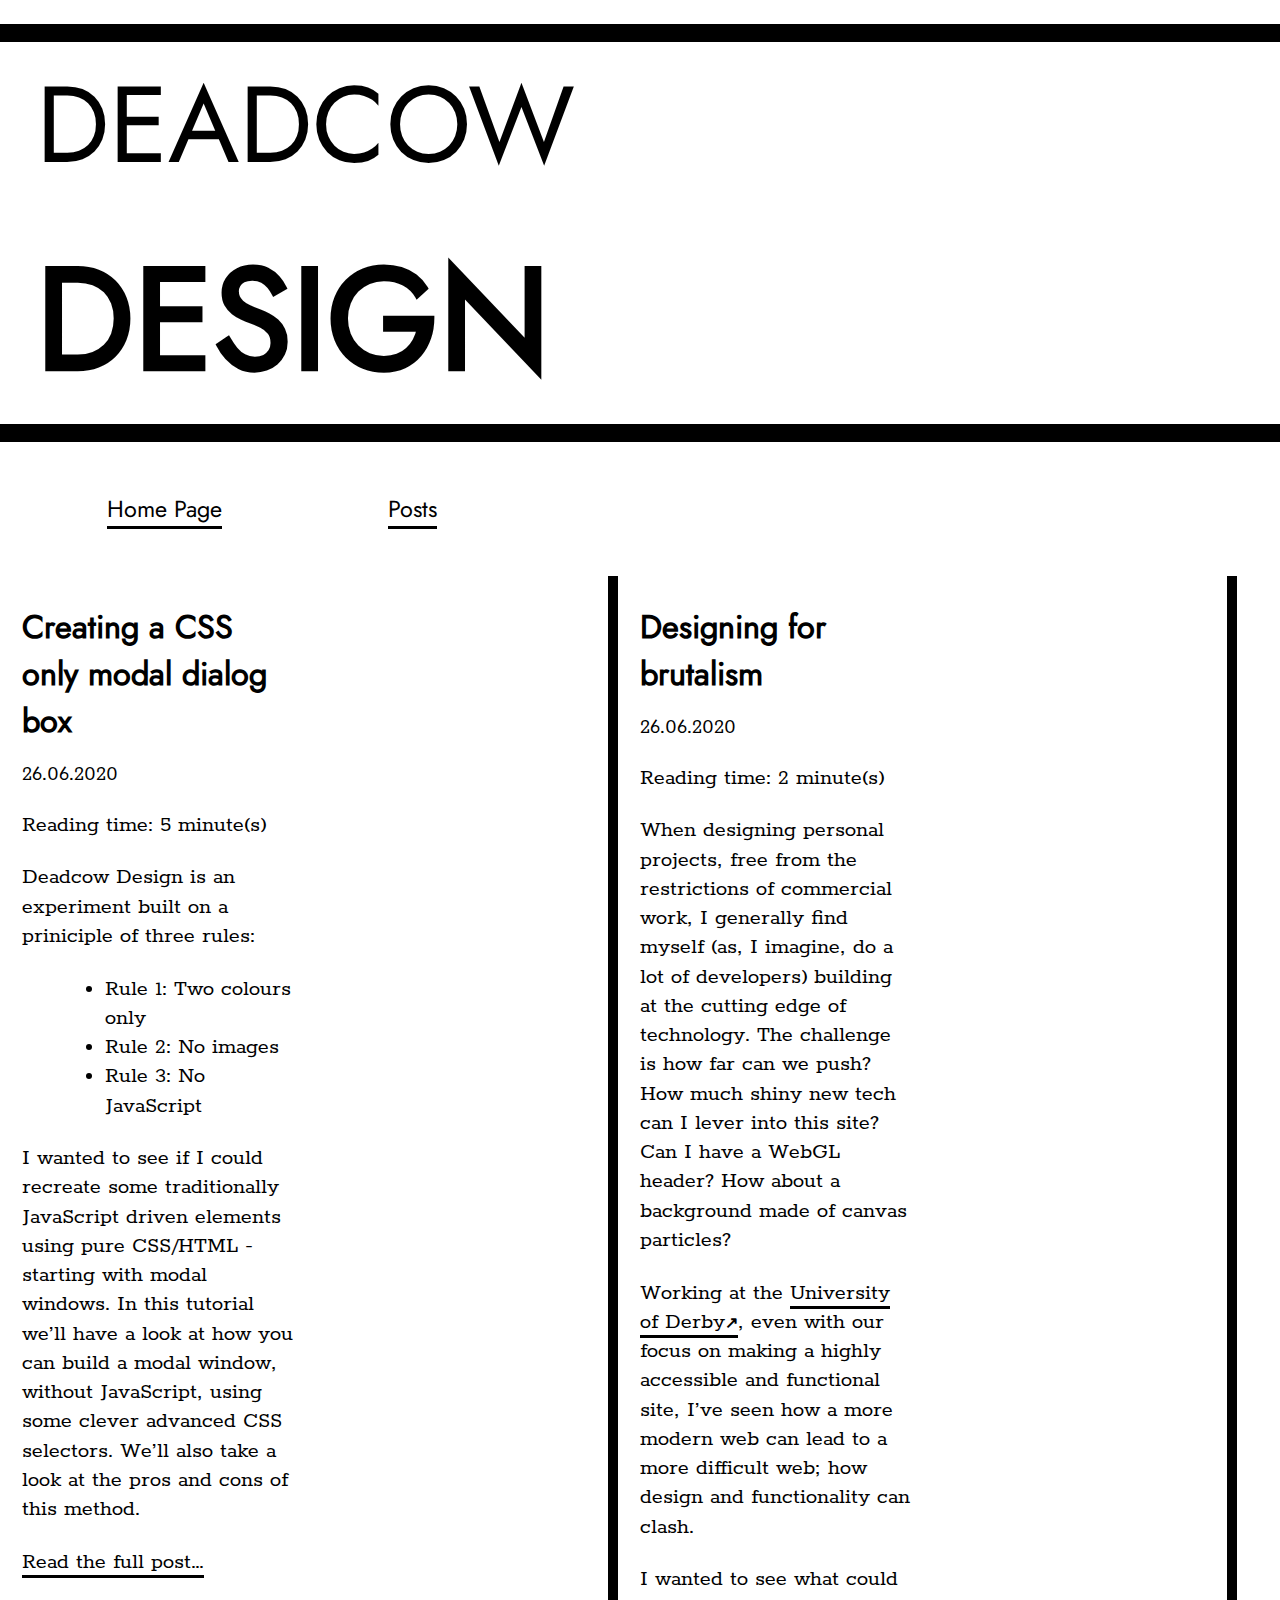
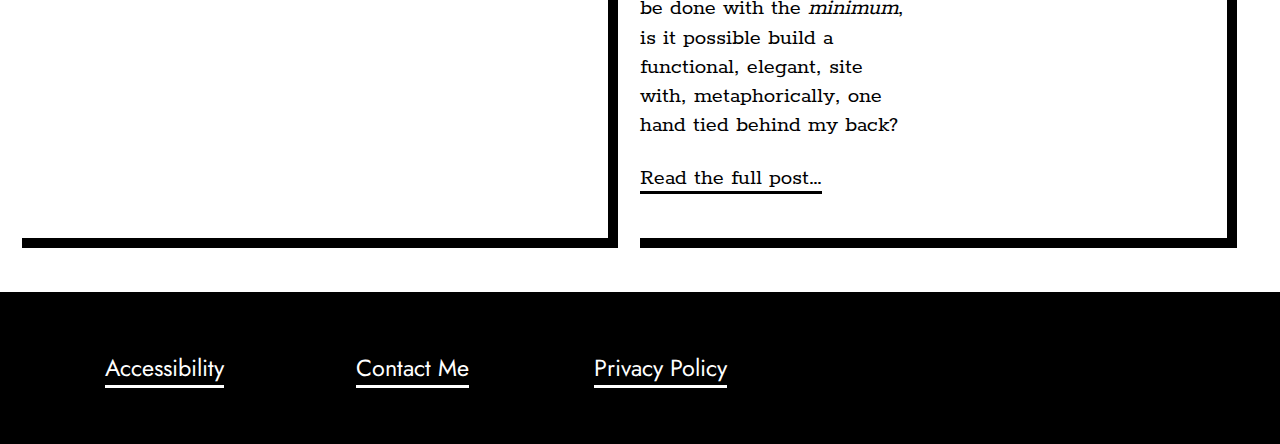
<file: index.html>
<!DOCTYPE html>
<html lang="en"><meta charset="UTF-8">
<meta name="viewport" content="width=device-width, initial-scale=1.0">
<meta name="Description" content="A modern web design and development blog">
<title>Deadcow Design</title>
 <style>@font-face{font-family:jost;font-style:normal;font-weight:400;src:local(''),url(/fonts/jost-v3-latin-regular.woff2)format('woff2'),url(/fonts/jost-v3-latin-regular.woff)format('woff')}@font-face{font-family:rokkitt;font-style:normal;font-weight:400;src:local(''),url(/fonts/rokkitt-v19-latin-regular.woff2)format('woff2'),url(/fonts/rokkitt-v19-latin-regular.woff)format('woff')}:root{--light-color: white;--dark-color: black;--thin-box-shadow: 0.75em 0.75em 0 var(--dark-color);--heavy-box-shadow: 1em 1em 0 var(--dark-color);--thin-border-dark: 0.5em solid var(--dark-color);--heavy-border-dark: 1em solid var(--dark-color);--thin-border-light: 0.5em solid var(--light-color);--heavy-border-light: 1em solid var(--light-color);--heading-font: 'Jost', sans-serif;--content-font: "Rokkitt", serif;box-sizing:border-box;font-family:var(--content-font);font-size:18px;color:var(--dark-color);background-color:var(--light-color)}body{margin:0;padding:0;position:relative;height:100%}h1,h2,h3,h4,h5,h6{font-family:var(--heading-font);margin-bottom:1rem}time{margin-bottom:1rem}a{color:var(--dark-color);text-decoration:none;border-bottom:.15em solid var(--dark-color)}a:hover,a:active{font-weight:600}a[href^=http]:after{content:'\02197';font-size:.7em;font-weight:600;margin-bottom:.25em}code{background:var(--dark-color);color:var(--light-color);display:inline-block;padding:1em;border:var(--thin-border-light);box-shadow:var(--thin-box-shadow);margin-bottom:1rem}blockquote{border-left:var(--thin-border-dark);padding-left:1em;margin-left:1em}.visually-hidden{position:absolute;left:-10000px}header{font-size:1rem;margin-top:1rem}header h1{border-top:var(--thin-border-dark);border-bottom:var(--thin-border-dark);display:grid;grid-template-rows:1fr 1fr;line-height:1.2;padding:.5em;padding-left:1em;text-transform:uppercase}header h1 .title-small{font-size:3em;font-weight:400}header h1 .title-large{font-size:4em;font-weight:800}header nav{margin:1.5em 0}nav ul{display:grid;grid-template-columns:repeat(5,1fr)}nav li{display:block;padding:1em;font-family:var(--heading-font);font-size:1.3rem;color:var(--dark-color);text-align:center}#skip-link:focus{left:1em;top:1em}footer{background-color:var(--dark-color);padding:1em 0}footer nav li a{color:var(--light-color);border-bottom:.15em solid var(--light-color)}section.stories{display:grid;grid-template-columns:repeat(2,1fr);margin:0 1em 1em;font-size:1.2em}section p,section li{line-height:1.25;font-size:1.3rem}section ul{margin-left:2em}article.article{width:80%;margin:auto;margin-bottom:2em}article.article h1{font-size:3rem}article.article p,article.article li,article.article time{font-size:1.5rem}article.summary{margin-bottom:1em;margin-right:1em;padding:0 1em 1em 0;column-count:2;column-rule:.01em solid var(--dark-color);column-fill:auto;border-right:var(--thin-border-dark);border-bottom:var(--thin-border-dark)}</style> 
<body><header>
    <a href="#main" id="skip-link" role="button" class="visually-hidden">Skip to Content</a>
    <h1><span class="title-small">Deadcow</span><span class="title-large">Design</span></h1>
    <nav aria-label="Primary Navigation">
        <ul>
            <li><a href="/">Home Page</a></li>
            
            
			<li><a href="/posts/">Posts</a></li>
			
            
        </ul>
    </nav>
</header>
<section class="stories" id="main">




<article class="summary">
    <h2>Creating a CSS only modal dialog box</h2>
    <time>26.06.2020</time><br/>
    <p>Reading time: <time>5 minute(s)</time></p>
    <p>Deadcow Design is an experiment built on a priniciple of three rules:</p>
<ul>
<li>Rule 1: Two colours only</li>
<li>Rule 2: No images</li>
<li>Rule 3: No JavaScript</li>
</ul>
<p>I wanted to see if I could recreate some traditionally JavaScript driven elements using pure CSS/HTML - starting with modal windows. In this tutorial we&rsquo;ll have a look at how you can build a modal window, without JavaScript, using some clever advanced CSS selectors. We&rsquo;ll also take a look at the pros and cons of this method.</p>
    <p><a href="/posts/2020/june/css-only-modal/" class="permalink" title="Creating a CSS only modal dialog box, read the full post">Read the full post&hellip;</a></p>
</article>


<article class="summary">
    <h2>Designing for brutalism</h2>
    <time>26.06.2020</time><br/>
    <p>Reading time: <time>2 minute(s)</time></p>
    <p>When designing personal projects, free from the restrictions of commercial work, I generally find myself (as, I imagine, do a lot of developers) building at the cutting edge of technology. The challenge is how far can we push? How much shiny new tech can I lever into this site? Can I have a WebGL header? How about a background made of canvas particles?</p>
<p>Working at the <a href="http://derby.ac.uk/">University of Derby</a>, even with our focus on making a highly accessible and functional site, I&rsquo;ve seen how a more modern web can lead to a more difficult web; how design and functionality can clash.</p>
<p>I wanted to see what could be done with the <em>minimum</em>, is it possible build a functional, elegant, site with, metaphorically, one hand tied behind my back?</p>
    <p><a href="/posts/2020/june/design-with-contraints/" class="permalink" title="Designing for brutalism, read the full post">Read the full post&hellip;</a></p>
</article>


</section>
    <footer>
        <nav aria-label="Secondary navigation">
            <ul>
                
                
                <li><a href="/accessibility/">Accessibility</a></li>
                
                <li><a href="/contact/">Contact Me</a></li>
                
                <li><a href="/privacy/">Privacy Policy</a></li>
                
                
            </ul>
        </nav>
    </footer></body>
</html>
</file>
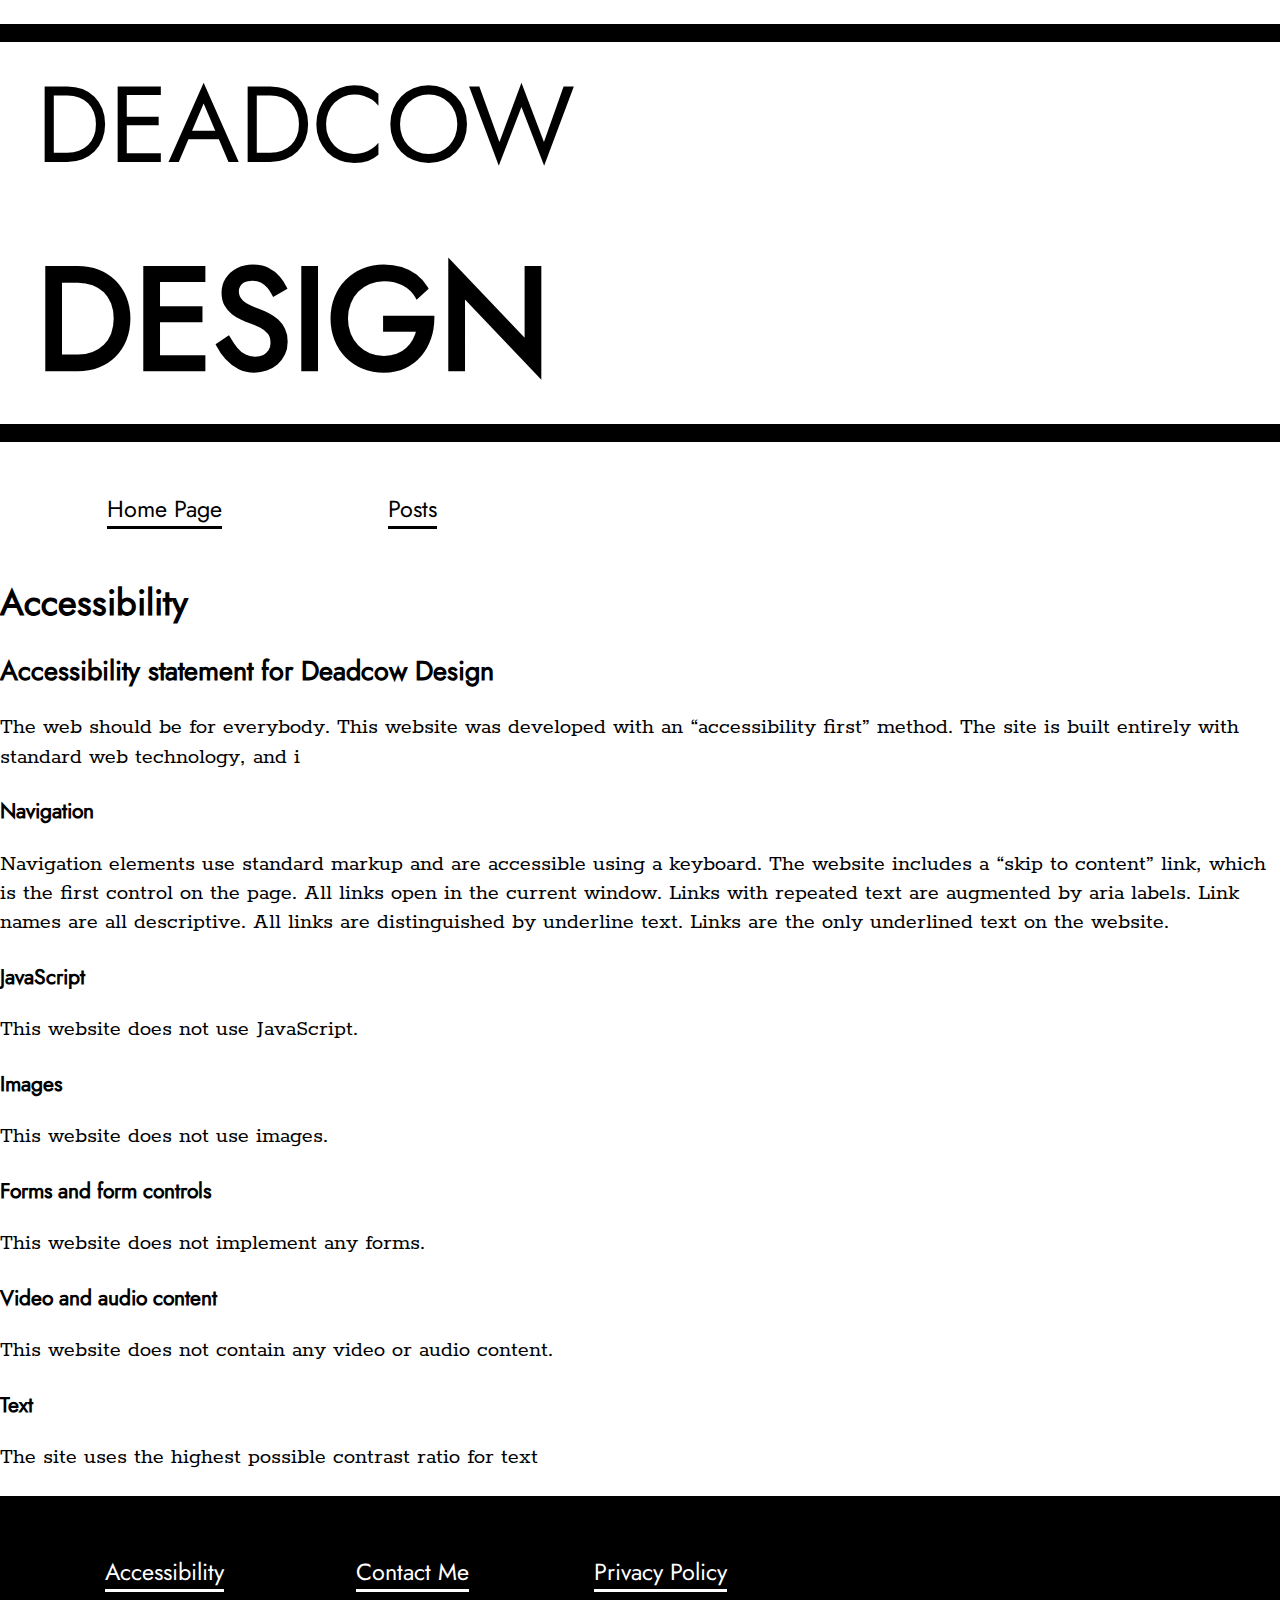
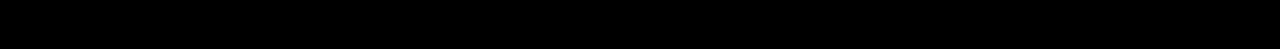
<file: accessibility/index.html>
<!DOCTYPE html>
<html lang="en"><meta charset="UTF-8">
<meta name="viewport" content="width=device-width, initial-scale=1.0">
<meta name="Description" content="A modern web design and development blog">
<title>Deadcow Design</title>
 <style>@font-face{font-family:jost;font-style:normal;font-weight:400;src:local(''),url(/fonts/jost-v3-latin-regular.woff2)format('woff2'),url(/fonts/jost-v3-latin-regular.woff)format('woff')}@font-face{font-family:rokkitt;font-style:normal;font-weight:400;src:local(''),url(/fonts/rokkitt-v19-latin-regular.woff2)format('woff2'),url(/fonts/rokkitt-v19-latin-regular.woff)format('woff')}:root{--light-color: white;--dark-color: black;--thin-box-shadow: 0.75em 0.75em 0 var(--dark-color);--heavy-box-shadow: 1em 1em 0 var(--dark-color);--thin-border-dark: 0.5em solid var(--dark-color);--heavy-border-dark: 1em solid var(--dark-color);--thin-border-light: 0.5em solid var(--light-color);--heavy-border-light: 1em solid var(--light-color);--heading-font: 'Jost', sans-serif;--content-font: "Rokkitt", serif;box-sizing:border-box;font-family:var(--content-font);font-size:18px;color:var(--dark-color);background-color:var(--light-color)}body{margin:0;padding:0;position:relative;height:100%}h1,h2,h3,h4,h5,h6{font-family:var(--heading-font);margin-bottom:1rem}time{margin-bottom:1rem}a{color:var(--dark-color);text-decoration:none;border-bottom:.15em solid var(--dark-color)}a:hover,a:active{font-weight:600}a[href^=http]:after{content:'\02197';font-size:.7em;font-weight:600;margin-bottom:.25em}code{background:var(--dark-color);color:var(--light-color);display:inline-block;padding:1em;border:var(--thin-border-light);box-shadow:var(--thin-box-shadow);margin-bottom:1rem}blockquote{border-left:var(--thin-border-dark);padding-left:1em;margin-left:1em}.visually-hidden{position:absolute;left:-10000px}header{font-size:1rem;margin-top:1rem}header h1{border-top:var(--thin-border-dark);border-bottom:var(--thin-border-dark);display:grid;grid-template-rows:1fr 1fr;line-height:1.2;padding:.5em;padding-left:1em;text-transform:uppercase}header h1 .title-small{font-size:3em;font-weight:400}header h1 .title-large{font-size:4em;font-weight:800}header nav{margin:1.5em 0}nav ul{display:grid;grid-template-columns:repeat(5,1fr)}nav li{display:block;padding:1em;font-family:var(--heading-font);font-size:1.3rem;color:var(--dark-color);text-align:center}#skip-link:focus{left:1em;top:1em}footer{background-color:var(--dark-color);padding:1em 0}footer nav li a{color:var(--light-color);border-bottom:.15em solid var(--light-color)}section.stories{display:grid;grid-template-columns:repeat(2,1fr);margin:0 1em 1em;font-size:1.2em}section p,section li{line-height:1.25;font-size:1.3rem}section ul{margin-left:2em}article.article{width:80%;margin:auto;margin-bottom:2em}article.article h1{font-size:3rem}article.article p,article.article li,article.article time{font-size:1.5rem}article.summary{margin-bottom:1em;margin-right:1em;padding:0 1em 1em 0;column-count:2;column-rule:.01em solid var(--dark-color);column-fill:auto;border-right:var(--thin-border-dark);border-bottom:var(--thin-border-dark)}</style> 
<body><header>
    <a href="#main" id="skip-link" role="button" class="visually-hidden">Skip to Content</a>
    <h1><span class="title-small">Deadcow</span><span class="title-large">Design</span></h1>
    <nav aria-label="Primary Navigation">
        <ul>
            <li><a href="/">Home Page</a></li>
            
            
			<li><a href="/posts/">Posts</a></li>
			
            
        </ul>
    </nav>
</header>
<section class="main" role="main" id="main">
        <h1>Accessibility</h1>
        <h2 id="accessibility-statement-for-deadcow-design">Accessibility statement for Deadcow Design</h2>
<p>The web should be for everybody. This website was developed with an &ldquo;accessibility first&rdquo; method. The site is built entirely with standard web technology, and i</p>
<h3 id="navigation">Navigation</h3>
<p>Navigation elements use standard markup and are accessible using a keyboard. The website includes a &ldquo;skip to content&rdquo; link, which is the first control on the page. All links open in the current window. Links with repeated text are augmented by aria labels. Link names are all descriptive. All links are  distinguished by underline text. Links are the only underlined text on the website.</p>
<h3 id="javascript">JavaScript</h3>
<p>This website does not use JavaScript.</p>
<h3 id="images">Images</h3>
<p>This website does not use images.</p>
<h3 id="forms-and-form-controls">Forms and form controls</h3>
<p>This website does not implement any forms.</p>
<h3 id="video-and-audio-content">Video and audio content</h3>
<p>This website does not contain any video or audio content.</p>
<h3 id="text">Text</h3>
<p>The site uses the highest possible contrast ratio for text</p>

</section>
    <footer>
        <nav aria-label="Secondary navigation">
            <ul>
                
                
                <li><a href="/accessibility/">Accessibility</a></li>
                
                <li><a href="/contact/">Contact Me</a></li>
                
                <li><a href="/privacy/">Privacy Policy</a></li>
                
                
            </ul>
        </nav>
    </footer></body>
</html>
</file>
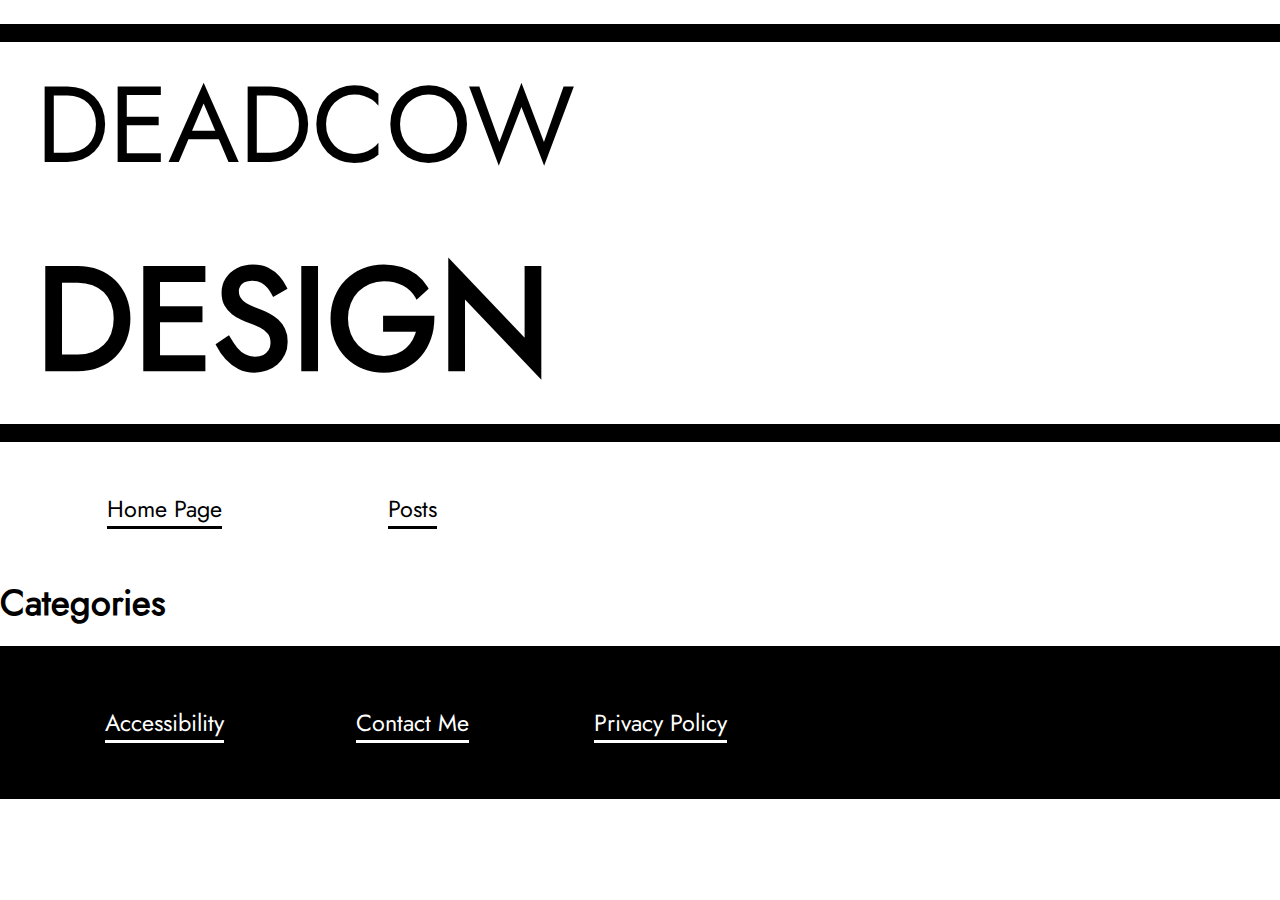
<file: categories/index.html>
<!DOCTYPE html>
<html lang="en"><meta charset="UTF-8">
<meta name="viewport" content="width=device-width, initial-scale=1.0">
<meta name="Description" content="A modern web design and development blog">
<title>Deadcow Design</title>
 <style>@font-face{font-family:jost;font-style:normal;font-weight:400;src:local(''),url(/fonts/jost-v3-latin-regular.woff2)format('woff2'),url(/fonts/jost-v3-latin-regular.woff)format('woff')}@font-face{font-family:rokkitt;font-style:normal;font-weight:400;src:local(''),url(/fonts/rokkitt-v19-latin-regular.woff2)format('woff2'),url(/fonts/rokkitt-v19-latin-regular.woff)format('woff')}:root{--light-color: white;--dark-color: black;--thin-box-shadow: 0.75em 0.75em 0 var(--dark-color);--heavy-box-shadow: 1em 1em 0 var(--dark-color);--thin-border-dark: 0.5em solid var(--dark-color);--heavy-border-dark: 1em solid var(--dark-color);--thin-border-light: 0.5em solid var(--light-color);--heavy-border-light: 1em solid var(--light-color);--heading-font: 'Jost', sans-serif;--content-font: "Rokkitt", serif;box-sizing:border-box;font-family:var(--content-font);font-size:18px;color:var(--dark-color);background-color:var(--light-color)}body{margin:0;padding:0;position:relative;height:100%}h1,h2,h3,h4,h5,h6{font-family:var(--heading-font);margin-bottom:1rem}time{margin-bottom:1rem}a{color:var(--dark-color);text-decoration:none;border-bottom:.15em solid var(--dark-color)}a:hover,a:active{font-weight:600}a[href^=http]:after{content:'\02197';font-size:.7em;font-weight:600;margin-bottom:.25em}code{background:var(--dark-color);color:var(--light-color);display:inline-block;padding:1em;border:var(--thin-border-light);box-shadow:var(--thin-box-shadow);margin-bottom:1rem}blockquote{border-left:var(--thin-border-dark);padding-left:1em;margin-left:1em}.visually-hidden{position:absolute;left:-10000px}header{font-size:1rem;margin-top:1rem}header h1{border-top:var(--thin-border-dark);border-bottom:var(--thin-border-dark);display:grid;grid-template-rows:1fr 1fr;line-height:1.2;padding:.5em;padding-left:1em;text-transform:uppercase}header h1 .title-small{font-size:3em;font-weight:400}header h1 .title-large{font-size:4em;font-weight:800}header nav{margin:1.5em 0}nav ul{display:grid;grid-template-columns:repeat(5,1fr)}nav li{display:block;padding:1em;font-family:var(--heading-font);font-size:1.3rem;color:var(--dark-color);text-align:center}#skip-link:focus{left:1em;top:1em}footer{background-color:var(--dark-color);padding:1em 0}footer nav li a{color:var(--light-color);border-bottom:.15em solid var(--light-color)}section.stories{display:grid;grid-template-columns:repeat(2,1fr);margin:0 1em 1em;font-size:1.2em}section p,section li{line-height:1.25;font-size:1.3rem}section ul{margin-left:2em}article.article{width:80%;margin:auto;margin-bottom:2em}article.article h1{font-size:3rem}article.article p,article.article li,article.article time{font-size:1.5rem}article.summary{margin-bottom:1em;margin-right:1em;padding:0 1em 1em 0;column-count:2;column-rule:.01em solid var(--dark-color);column-fill:auto;border-right:var(--thin-border-dark);border-bottom:var(--thin-border-dark)}</style> 
<body><header>
    <a href="#main" id="skip-link" role="button" class="visually-hidden">Skip to Content</a>
    <h1><span class="title-small">Deadcow</span><span class="title-large">Design</span></h1>
    <nav aria-label="Primary Navigation">
        <ul>
            <li><a href="/">Home Page</a></li>
            
            
			<li><a href="/posts/">Posts</a></li>
			
            
        </ul>
    </nav>
</header>
	<main>
		
		<div>
			<h1>Categories</h1>
			
		</div>
		

		
	</main>
    <footer>
        <nav aria-label="Secondary navigation">
            <ul>
                
                
                <li><a href="/accessibility/">Accessibility</a></li>
                
                <li><a href="/contact/">Contact Me</a></li>
                
                <li><a href="/privacy/">Privacy Policy</a></li>
                
                
            </ul>
        </nav>
    </footer></body>
</html>
</file>
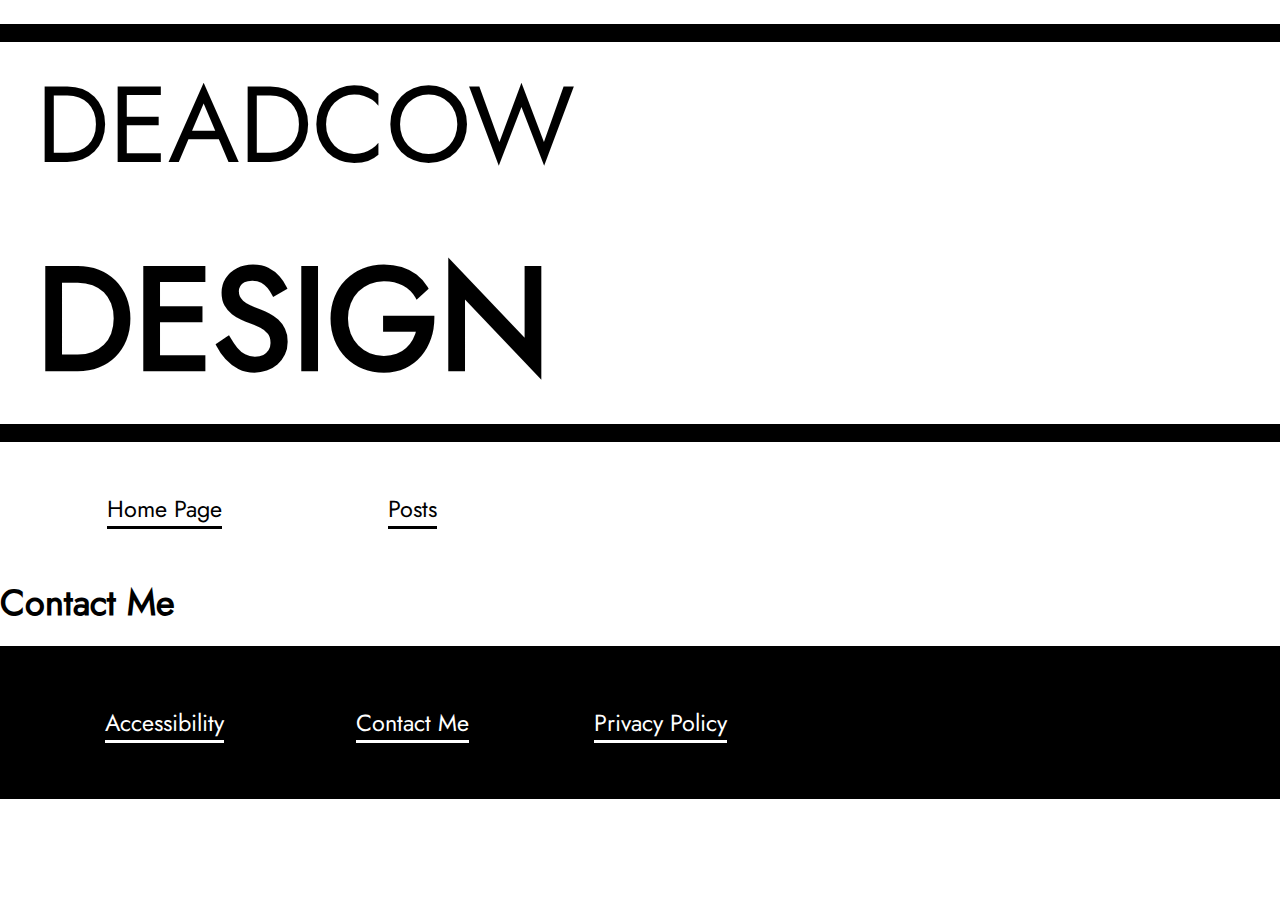
<file: contact/index.html>
<!DOCTYPE html>
<html lang="en"><meta charset="UTF-8">
<meta name="viewport" content="width=device-width, initial-scale=1.0">
<meta name="Description" content="A modern web design and development blog">
<title>Deadcow Design</title>
 <style>@font-face{font-family:jost;font-style:normal;font-weight:400;src:local(''),url(/fonts/jost-v3-latin-regular.woff2)format('woff2'),url(/fonts/jost-v3-latin-regular.woff)format('woff')}@font-face{font-family:rokkitt;font-style:normal;font-weight:400;src:local(''),url(/fonts/rokkitt-v19-latin-regular.woff2)format('woff2'),url(/fonts/rokkitt-v19-latin-regular.woff)format('woff')}:root{--light-color: white;--dark-color: black;--thin-box-shadow: 0.75em 0.75em 0 var(--dark-color);--heavy-box-shadow: 1em 1em 0 var(--dark-color);--thin-border-dark: 0.5em solid var(--dark-color);--heavy-border-dark: 1em solid var(--dark-color);--thin-border-light: 0.5em solid var(--light-color);--heavy-border-light: 1em solid var(--light-color);--heading-font: 'Jost', sans-serif;--content-font: "Rokkitt", serif;box-sizing:border-box;font-family:var(--content-font);font-size:18px;color:var(--dark-color);background-color:var(--light-color)}body{margin:0;padding:0;position:relative;height:100%}h1,h2,h3,h4,h5,h6{font-family:var(--heading-font);margin-bottom:1rem}time{margin-bottom:1rem}a{color:var(--dark-color);text-decoration:none;border-bottom:.15em solid var(--dark-color)}a:hover,a:active{font-weight:600}a[href^=http]:after{content:'\02197';font-size:.7em;font-weight:600;margin-bottom:.25em}code{background:var(--dark-color);color:var(--light-color);display:inline-block;padding:1em;border:var(--thin-border-light);box-shadow:var(--thin-box-shadow);margin-bottom:1rem}blockquote{border-left:var(--thin-border-dark);padding-left:1em;margin-left:1em}.visually-hidden{position:absolute;left:-10000px}header{font-size:1rem;margin-top:1rem}header h1{border-top:var(--thin-border-dark);border-bottom:var(--thin-border-dark);display:grid;grid-template-rows:1fr 1fr;line-height:1.2;padding:.5em;padding-left:1em;text-transform:uppercase}header h1 .title-small{font-size:3em;font-weight:400}header h1 .title-large{font-size:4em;font-weight:800}header nav{margin:1.5em 0}nav ul{display:grid;grid-template-columns:repeat(5,1fr)}nav li{display:block;padding:1em;font-family:var(--heading-font);font-size:1.3rem;color:var(--dark-color);text-align:center}#skip-link:focus{left:1em;top:1em}footer{background-color:var(--dark-color);padding:1em 0}footer nav li a{color:var(--light-color);border-bottom:.15em solid var(--light-color)}section.stories{display:grid;grid-template-columns:repeat(2,1fr);margin:0 1em 1em;font-size:1.2em}section p,section li{line-height:1.25;font-size:1.3rem}section ul{margin-left:2em}article.article{width:80%;margin:auto;margin-bottom:2em}article.article h1{font-size:3rem}article.article p,article.article li,article.article time{font-size:1.5rem}article.summary{margin-bottom:1em;margin-right:1em;padding:0 1em 1em 0;column-count:2;column-rule:.01em solid var(--dark-color);column-fill:auto;border-right:var(--thin-border-dark);border-bottom:var(--thin-border-dark)}</style> 
<body><header>
    <a href="#main" id="skip-link" role="button" class="visually-hidden">Skip to Content</a>
    <h1><span class="title-small">Deadcow</span><span class="title-large">Design</span></h1>
    <nav aria-label="Primary Navigation">
        <ul>
            <li><a href="/">Home Page</a></li>
            
            
			<li><a href="/posts/">Posts</a></li>
			
            
        </ul>
    </nav>
</header>
<section class="main" role="main" id="main">
        <h1>Contact Me</h1>
        
</section>
    <footer>
        <nav aria-label="Secondary navigation">
            <ul>
                
                
                <li><a href="/accessibility/">Accessibility</a></li>
                
                <li><a href="/contact/">Contact Me</a></li>
                
                <li><a href="/privacy/">Privacy Policy</a></li>
                
                
            </ul>
        </nav>
    </footer></body>
</html>
</file>
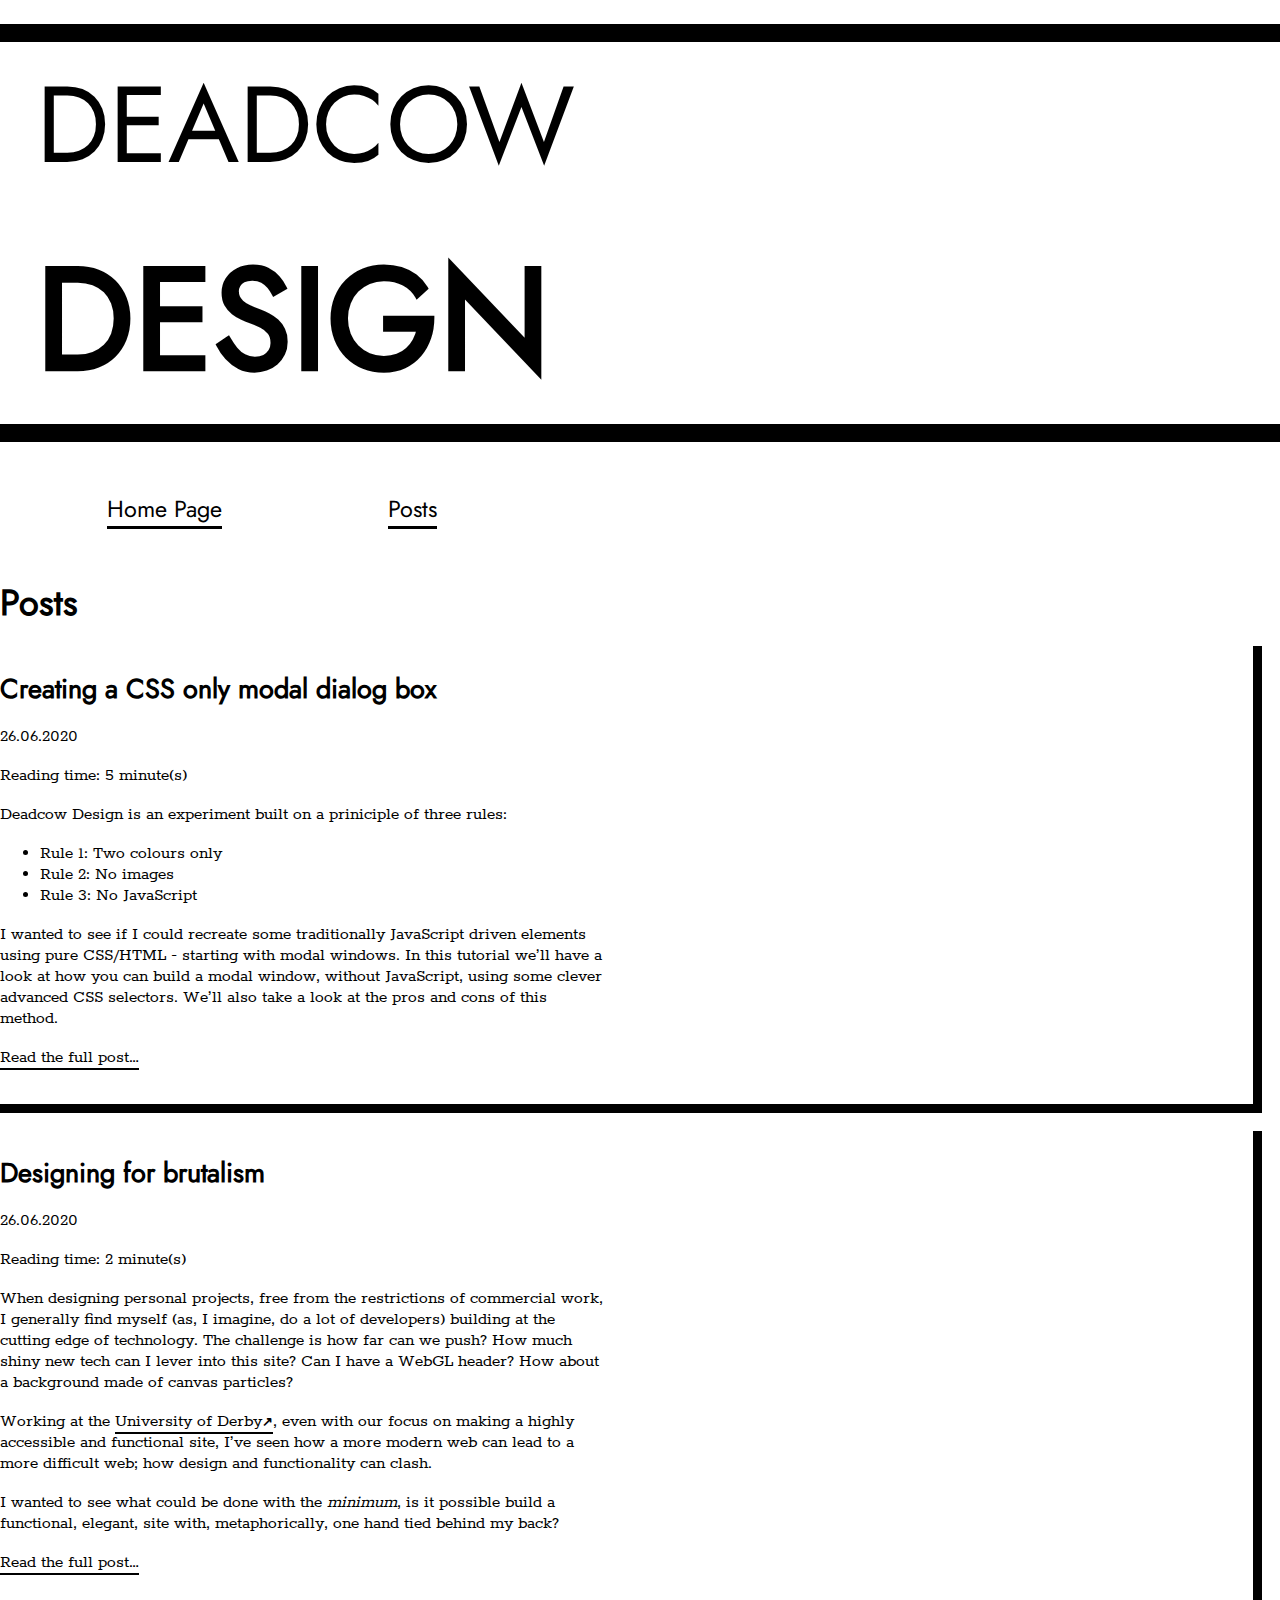
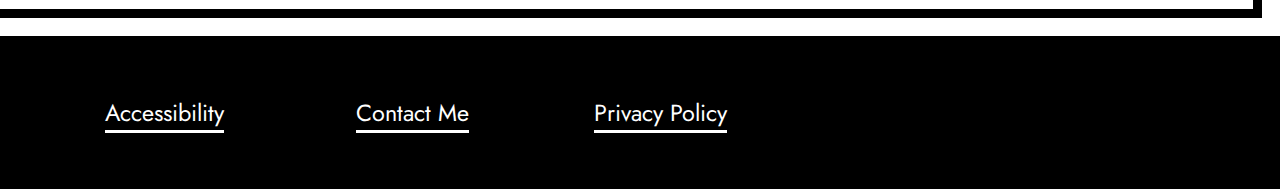
<file: posts/index.html>
<!DOCTYPE html>
<html lang="en"><meta charset="UTF-8">
<meta name="viewport" content="width=device-width, initial-scale=1.0">
<meta name="Description" content="A modern web design and development blog">
<title>Deadcow Design</title>
 <style>@font-face{font-family:jost;font-style:normal;font-weight:400;src:local(''),url(/fonts/jost-v3-latin-regular.woff2)format('woff2'),url(/fonts/jost-v3-latin-regular.woff)format('woff')}@font-face{font-family:rokkitt;font-style:normal;font-weight:400;src:local(''),url(/fonts/rokkitt-v19-latin-regular.woff2)format('woff2'),url(/fonts/rokkitt-v19-latin-regular.woff)format('woff')}:root{--light-color: white;--dark-color: black;--thin-box-shadow: 0.75em 0.75em 0 var(--dark-color);--heavy-box-shadow: 1em 1em 0 var(--dark-color);--thin-border-dark: 0.5em solid var(--dark-color);--heavy-border-dark: 1em solid var(--dark-color);--thin-border-light: 0.5em solid var(--light-color);--heavy-border-light: 1em solid var(--light-color);--heading-font: 'Jost', sans-serif;--content-font: "Rokkitt", serif;box-sizing:border-box;font-family:var(--content-font);font-size:18px;color:var(--dark-color);background-color:var(--light-color)}body{margin:0;padding:0;position:relative;height:100%}h1,h2,h3,h4,h5,h6{font-family:var(--heading-font);margin-bottom:1rem}time{margin-bottom:1rem}a{color:var(--dark-color);text-decoration:none;border-bottom:.15em solid var(--dark-color)}a:hover,a:active{font-weight:600}a[href^=http]:after{content:'\02197';font-size:.7em;font-weight:600;margin-bottom:.25em}code{background:var(--dark-color);color:var(--light-color);display:inline-block;padding:1em;border:var(--thin-border-light);box-shadow:var(--thin-box-shadow);margin-bottom:1rem}blockquote{border-left:var(--thin-border-dark);padding-left:1em;margin-left:1em}.visually-hidden{position:absolute;left:-10000px}header{font-size:1rem;margin-top:1rem}header h1{border-top:var(--thin-border-dark);border-bottom:var(--thin-border-dark);display:grid;grid-template-rows:1fr 1fr;line-height:1.2;padding:.5em;padding-left:1em;text-transform:uppercase}header h1 .title-small{font-size:3em;font-weight:400}header h1 .title-large{font-size:4em;font-weight:800}header nav{margin:1.5em 0}nav ul{display:grid;grid-template-columns:repeat(5,1fr)}nav li{display:block;padding:1em;font-family:var(--heading-font);font-size:1.3rem;color:var(--dark-color);text-align:center}#skip-link:focus{left:1em;top:1em}footer{background-color:var(--dark-color);padding:1em 0}footer nav li a{color:var(--light-color);border-bottom:.15em solid var(--light-color)}section.stories{display:grid;grid-template-columns:repeat(2,1fr);margin:0 1em 1em;font-size:1.2em}section p,section li{line-height:1.25;font-size:1.3rem}section ul{margin-left:2em}article.article{width:80%;margin:auto;margin-bottom:2em}article.article h1{font-size:3rem}article.article p,article.article li,article.article time{font-size:1.5rem}article.summary{margin-bottom:1em;margin-right:1em;padding:0 1em 1em 0;column-count:2;column-rule:.01em solid var(--dark-color);column-fill:auto;border-right:var(--thin-border-dark);border-bottom:var(--thin-border-dark)}</style> 
<body><header>
    <a href="#main" id="skip-link" role="button" class="visually-hidden">Skip to Content</a>
    <h1><span class="title-small">Deadcow</span><span class="title-large">Design</span></h1>
    <nav aria-label="Primary Navigation">
        <ul>
            <li><a href="/">Home Page</a></li>
            
            
			<li><a href="/posts/">Posts</a></li>
			
            
        </ul>
    </nav>
</header>
	<main id="main">
		
		<div>
			<h1>Posts</h1>
			
		</div>
		

		
			<article class="summary">
    <h2>Creating a CSS only modal dialog box</h2>
    <time>26.06.2020</time><br/>
    <p>Reading time: <time>5 minute(s)</time></p>
    <p>Deadcow Design is an experiment built on a priniciple of three rules:</p>
<ul>
<li>Rule 1: Two colours only</li>
<li>Rule 2: No images</li>
<li>Rule 3: No JavaScript</li>
</ul>
<p>I wanted to see if I could recreate some traditionally JavaScript driven elements using pure CSS/HTML - starting with modal windows. In this tutorial we&rsquo;ll have a look at how you can build a modal window, without JavaScript, using some clever advanced CSS selectors. We&rsquo;ll also take a look at the pros and cons of this method.</p>
    <p><a href="/posts/2020/june/css-only-modal/" class="permalink" title="Creating a CSS only modal dialog box, read the full post">Read the full post&hellip;</a></p>
</article>

		
			<article class="summary">
    <h2>Designing for brutalism</h2>
    <time>26.06.2020</time><br/>
    <p>Reading time: <time>2 minute(s)</time></p>
    <p>When designing personal projects, free from the restrictions of commercial work, I generally find myself (as, I imagine, do a lot of developers) building at the cutting edge of technology. The challenge is how far can we push? How much shiny new tech can I lever into this site? Can I have a WebGL header? How about a background made of canvas particles?</p>
<p>Working at the <a href="http://derby.ac.uk/">University of Derby</a>, even with our focus on making a highly accessible and functional site, I&rsquo;ve seen how a more modern web can lead to a more difficult web; how design and functionality can clash.</p>
<p>I wanted to see what could be done with the <em>minimum</em>, is it possible build a functional, elegant, site with, metaphorically, one hand tied behind my back?</p>
    <p><a href="/posts/2020/june/design-with-contraints/" class="permalink" title="Designing for brutalism, read the full post">Read the full post&hellip;</a></p>
</article>

		
	</main>
    <footer>
        <nav aria-label="Secondary navigation">
            <ul>
                
                
                <li><a href="/accessibility/">Accessibility</a></li>
                
                <li><a href="/contact/">Contact Me</a></li>
                
                <li><a href="/privacy/">Privacy Policy</a></li>
                
                
            </ul>
        </nav>
    </footer></body>
</html>
</file>
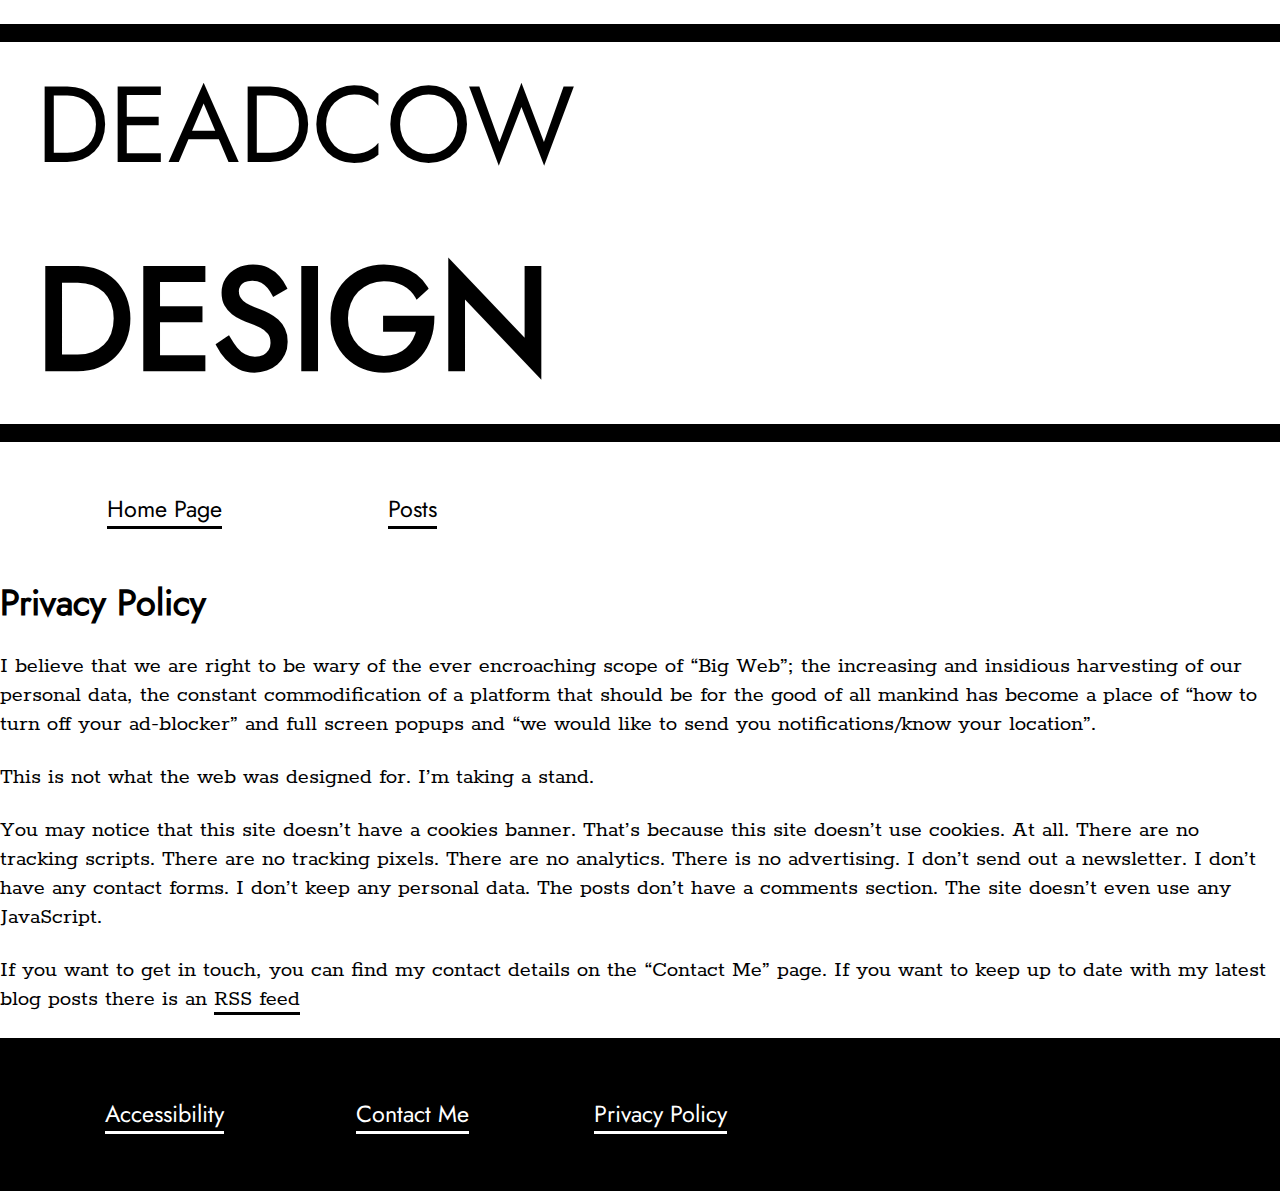
<file: privacy/index.html>
<!DOCTYPE html>
<html lang="en"><meta charset="UTF-8">
<meta name="viewport" content="width=device-width, initial-scale=1.0">
<meta name="Description" content="A modern web design and development blog">
<title>Deadcow Design</title>
 <style>@font-face{font-family:jost;font-style:normal;font-weight:400;src:local(''),url(/fonts/jost-v3-latin-regular.woff2)format('woff2'),url(/fonts/jost-v3-latin-regular.woff)format('woff')}@font-face{font-family:rokkitt;font-style:normal;font-weight:400;src:local(''),url(/fonts/rokkitt-v19-latin-regular.woff2)format('woff2'),url(/fonts/rokkitt-v19-latin-regular.woff)format('woff')}:root{--light-color: white;--dark-color: black;--thin-box-shadow: 0.75em 0.75em 0 var(--dark-color);--heavy-box-shadow: 1em 1em 0 var(--dark-color);--thin-border-dark: 0.5em solid var(--dark-color);--heavy-border-dark: 1em solid var(--dark-color);--thin-border-light: 0.5em solid var(--light-color);--heavy-border-light: 1em solid var(--light-color);--heading-font: 'Jost', sans-serif;--content-font: "Rokkitt", serif;box-sizing:border-box;font-family:var(--content-font);font-size:18px;color:var(--dark-color);background-color:var(--light-color)}body{margin:0;padding:0;position:relative;height:100%}h1,h2,h3,h4,h5,h6{font-family:var(--heading-font);margin-bottom:1rem}time{margin-bottom:1rem}a{color:var(--dark-color);text-decoration:none;border-bottom:.15em solid var(--dark-color)}a:hover,a:active{font-weight:600}a[href^=http]:after{content:'\02197';font-size:.7em;font-weight:600;margin-bottom:.25em}code{background:var(--dark-color);color:var(--light-color);display:inline-block;padding:1em;border:var(--thin-border-light);box-shadow:var(--thin-box-shadow);margin-bottom:1rem}blockquote{border-left:var(--thin-border-dark);padding-left:1em;margin-left:1em}.visually-hidden{position:absolute;left:-10000px}header{font-size:1rem;margin-top:1rem}header h1{border-top:var(--thin-border-dark);border-bottom:var(--thin-border-dark);display:grid;grid-template-rows:1fr 1fr;line-height:1.2;padding:.5em;padding-left:1em;text-transform:uppercase}header h1 .title-small{font-size:3em;font-weight:400}header h1 .title-large{font-size:4em;font-weight:800}header nav{margin:1.5em 0}nav ul{display:grid;grid-template-columns:repeat(5,1fr)}nav li{display:block;padding:1em;font-family:var(--heading-font);font-size:1.3rem;color:var(--dark-color);text-align:center}#skip-link:focus{left:1em;top:1em}footer{background-color:var(--dark-color);padding:1em 0}footer nav li a{color:var(--light-color);border-bottom:.15em solid var(--light-color)}section.stories{display:grid;grid-template-columns:repeat(2,1fr);margin:0 1em 1em;font-size:1.2em}section p,section li{line-height:1.25;font-size:1.3rem}section ul{margin-left:2em}article.article{width:80%;margin:auto;margin-bottom:2em}article.article h1{font-size:3rem}article.article p,article.article li,article.article time{font-size:1.5rem}article.summary{margin-bottom:1em;margin-right:1em;padding:0 1em 1em 0;column-count:2;column-rule:.01em solid var(--dark-color);column-fill:auto;border-right:var(--thin-border-dark);border-bottom:var(--thin-border-dark)}</style> 
<body><header>
    <a href="#main" id="skip-link" role="button" class="visually-hidden">Skip to Content</a>
    <h1><span class="title-small">Deadcow</span><span class="title-large">Design</span></h1>
    <nav aria-label="Primary Navigation">
        <ul>
            <li><a href="/">Home Page</a></li>
            
            
			<li><a href="/posts/">Posts</a></li>
			
            
        </ul>
    </nav>
</header>
<section class="main" role="main" id="main">
        <h1>Privacy Policy</h1>
        <p>I believe that we are right to be wary of the ever encroaching scope of &ldquo;Big Web&rdquo;; the increasing and insidious harvesting of our personal data, the constant commodification of a platform that should be for the good of all mankind has become a place of &ldquo;how to turn off your ad-blocker&rdquo; and full screen popups and &ldquo;we would like to send you notifications/know your location&rdquo;.</p>
<p>This is not what the web was designed for. I&rsquo;m taking a stand.</p>
<p>You may notice that this site doesn&rsquo;t have a cookies banner. That&rsquo;s because this site doesn&rsquo;t use cookies. At all. There are no tracking scripts. There are no tracking pixels. There are no analytics. There is no advertising. I don&rsquo;t send out a newsletter. I don&rsquo;t have any contact forms. I don&rsquo;t keep any personal data. The posts don&rsquo;t have a comments section. The site doesn&rsquo;t even use any JavaScript.</p>
<p>If you want to get in touch, you can find my contact details on the &ldquo;Contact Me&rdquo; page. If you want to keep up to date with my latest blog posts there is an <a href="/posts/index.xml">RSS feed</a></p>

</section>
    <footer>
        <nav aria-label="Secondary navigation">
            <ul>
                
                
                <li><a href="/accessibility/">Accessibility</a></li>
                
                <li><a href="/contact/">Contact Me</a></li>
                
                <li><a href="/privacy/">Privacy Policy</a></li>
                
                
            </ul>
        </nav>
    </footer></body>
</html>
</file>
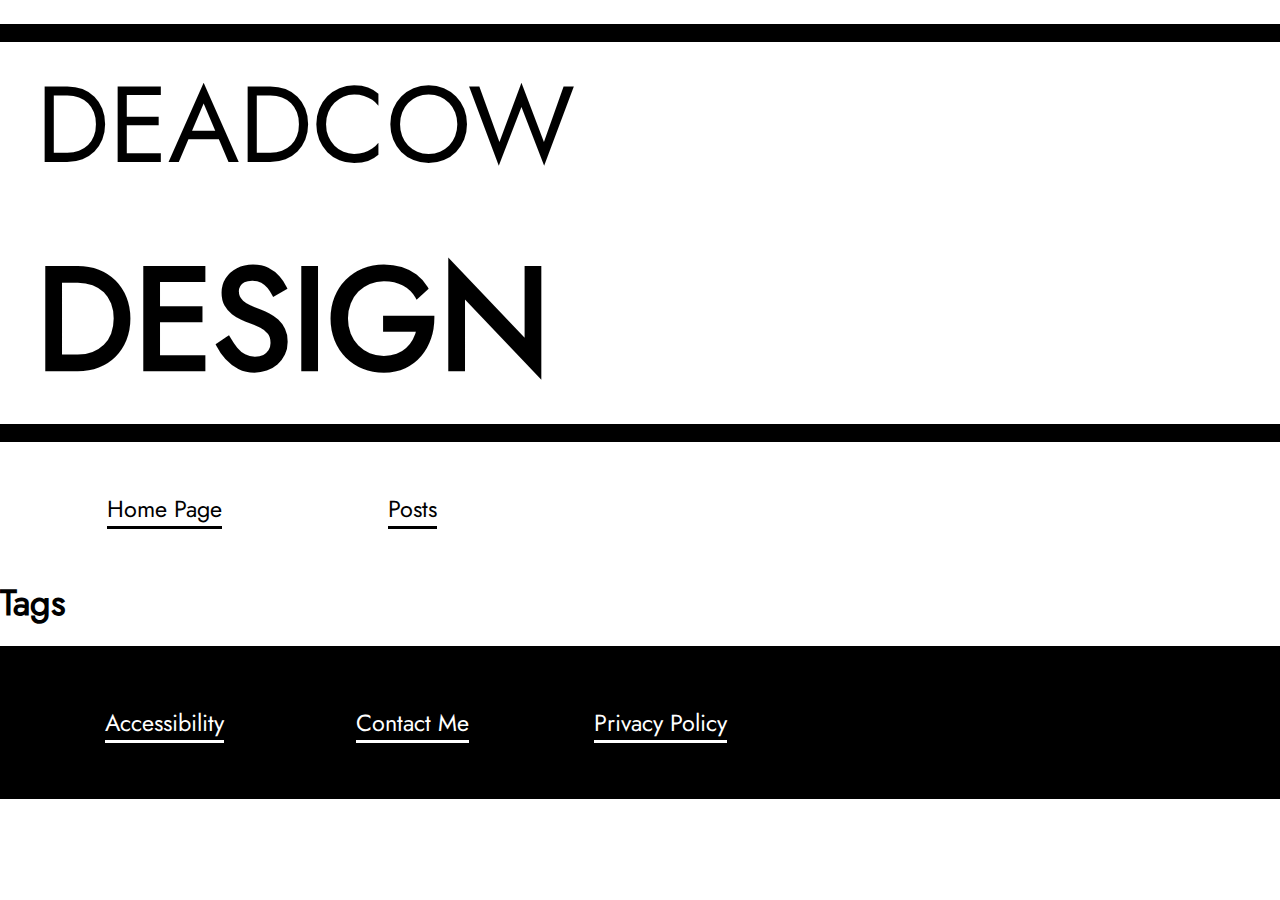
<file: tags/index.html>
<!DOCTYPE html>
<html lang="en"><meta charset="UTF-8">
<meta name="viewport" content="width=device-width, initial-scale=1.0">
<meta name="Description" content="A modern web design and development blog">
<title>Deadcow Design</title>
 <style>@font-face{font-family:jost;font-style:normal;font-weight:400;src:local(''),url(/fonts/jost-v3-latin-regular.woff2)format('woff2'),url(/fonts/jost-v3-latin-regular.woff)format('woff')}@font-face{font-family:rokkitt;font-style:normal;font-weight:400;src:local(''),url(/fonts/rokkitt-v19-latin-regular.woff2)format('woff2'),url(/fonts/rokkitt-v19-latin-regular.woff)format('woff')}:root{--light-color: white;--dark-color: black;--thin-box-shadow: 0.75em 0.75em 0 var(--dark-color);--heavy-box-shadow: 1em 1em 0 var(--dark-color);--thin-border-dark: 0.5em solid var(--dark-color);--heavy-border-dark: 1em solid var(--dark-color);--thin-border-light: 0.5em solid var(--light-color);--heavy-border-light: 1em solid var(--light-color);--heading-font: 'Jost', sans-serif;--content-font: "Rokkitt", serif;box-sizing:border-box;font-family:var(--content-font);font-size:18px;color:var(--dark-color);background-color:var(--light-color)}body{margin:0;padding:0;position:relative;height:100%}h1,h2,h3,h4,h5,h6{font-family:var(--heading-font);margin-bottom:1rem}time{margin-bottom:1rem}a{color:var(--dark-color);text-decoration:none;border-bottom:.15em solid var(--dark-color)}a:hover,a:active{font-weight:600}a[href^=http]:after{content:'\02197';font-size:.7em;font-weight:600;margin-bottom:.25em}code{background:var(--dark-color);color:var(--light-color);display:inline-block;padding:1em;border:var(--thin-border-light);box-shadow:var(--thin-box-shadow);margin-bottom:1rem}blockquote{border-left:var(--thin-border-dark);padding-left:1em;margin-left:1em}.visually-hidden{position:absolute;left:-10000px}header{font-size:1rem;margin-top:1rem}header h1{border-top:var(--thin-border-dark);border-bottom:var(--thin-border-dark);display:grid;grid-template-rows:1fr 1fr;line-height:1.2;padding:.5em;padding-left:1em;text-transform:uppercase}header h1 .title-small{font-size:3em;font-weight:400}header h1 .title-large{font-size:4em;font-weight:800}header nav{margin:1.5em 0}nav ul{display:grid;grid-template-columns:repeat(5,1fr)}nav li{display:block;padding:1em;font-family:var(--heading-font);font-size:1.3rem;color:var(--dark-color);text-align:center}#skip-link:focus{left:1em;top:1em}footer{background-color:var(--dark-color);padding:1em 0}footer nav li a{color:var(--light-color);border-bottom:.15em solid var(--light-color)}section.stories{display:grid;grid-template-columns:repeat(2,1fr);margin:0 1em 1em;font-size:1.2em}section p,section li{line-height:1.25;font-size:1.3rem}section ul{margin-left:2em}article.article{width:80%;margin:auto;margin-bottom:2em}article.article h1{font-size:3rem}article.article p,article.article li,article.article time{font-size:1.5rem}article.summary{margin-bottom:1em;margin-right:1em;padding:0 1em 1em 0;column-count:2;column-rule:.01em solid var(--dark-color);column-fill:auto;border-right:var(--thin-border-dark);border-bottom:var(--thin-border-dark)}</style> 
<body><header>
    <a href="#main" id="skip-link" role="button" class="visually-hidden">Skip to Content</a>
    <h1><span class="title-small">Deadcow</span><span class="title-large">Design</span></h1>
    <nav aria-label="Primary Navigation">
        <ul>
            <li><a href="/">Home Page</a></li>
            
            
			<li><a href="/posts/">Posts</a></li>
			
            
        </ul>
    </nav>
</header>
	<main>
		
		<div>
			<h1>Tags</h1>
			
		</div>
		

		
	</main>
    <footer>
        <nav aria-label="Secondary navigation">
            <ul>
                
                
                <li><a href="/accessibility/">Accessibility</a></li>
                
                <li><a href="/contact/">Contact Me</a></li>
                
                <li><a href="/privacy/">Privacy Policy</a></li>
                
                
            </ul>
        </nav>
    </footer></body>
</html>
</file>
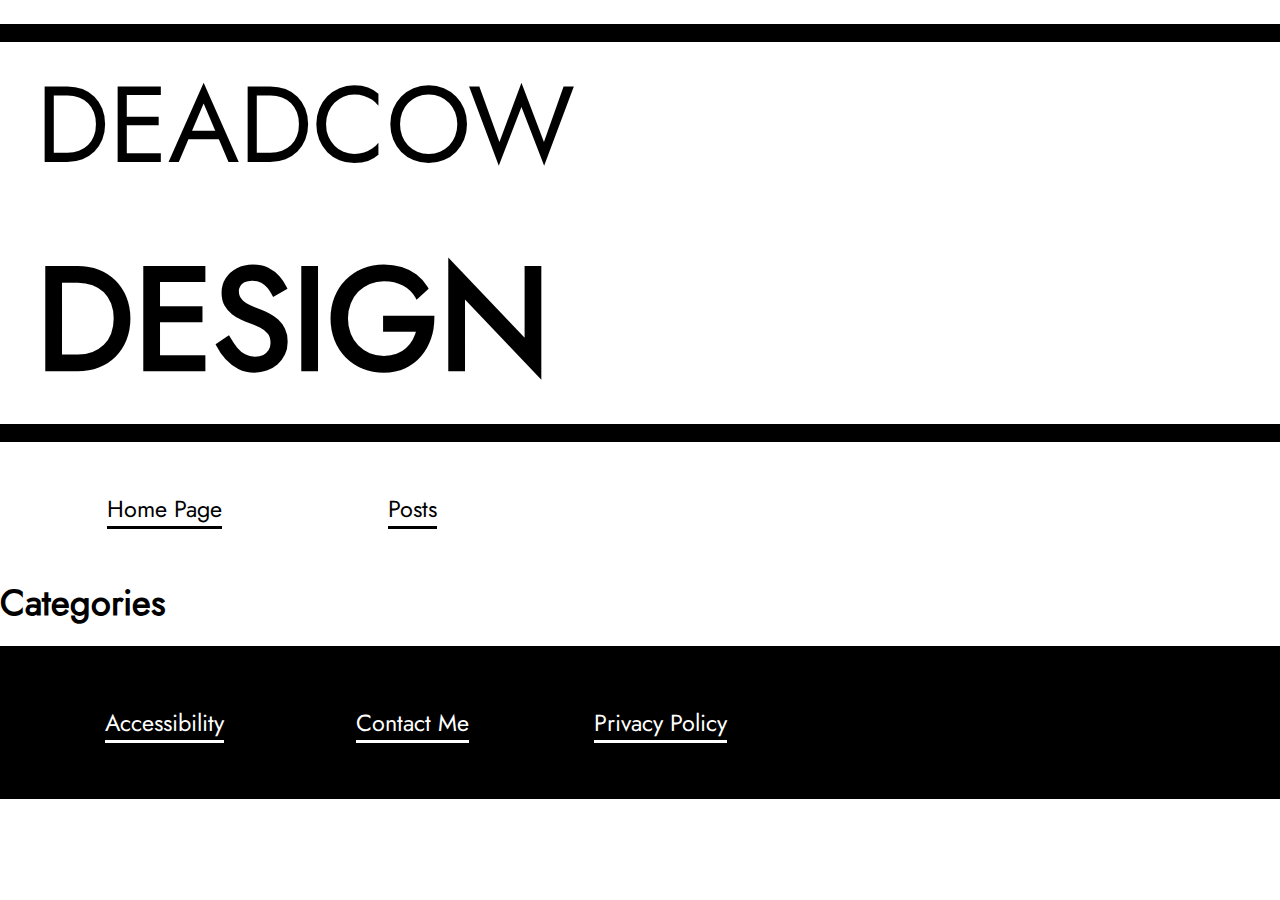
<file: categories/page/1/index.html>
<!DOCTYPE html><html><head><title>http://deadcowdesign.github.io/categories/</title><link rel="canonical" href="http://deadcowdesign.github.io/categories/"/><meta name="robots" content="noindex"><meta charset="utf-8" /><meta http-equiv="refresh" content="0; url=http://deadcowdesign.github.io/categories/" /></head></html>
</file>
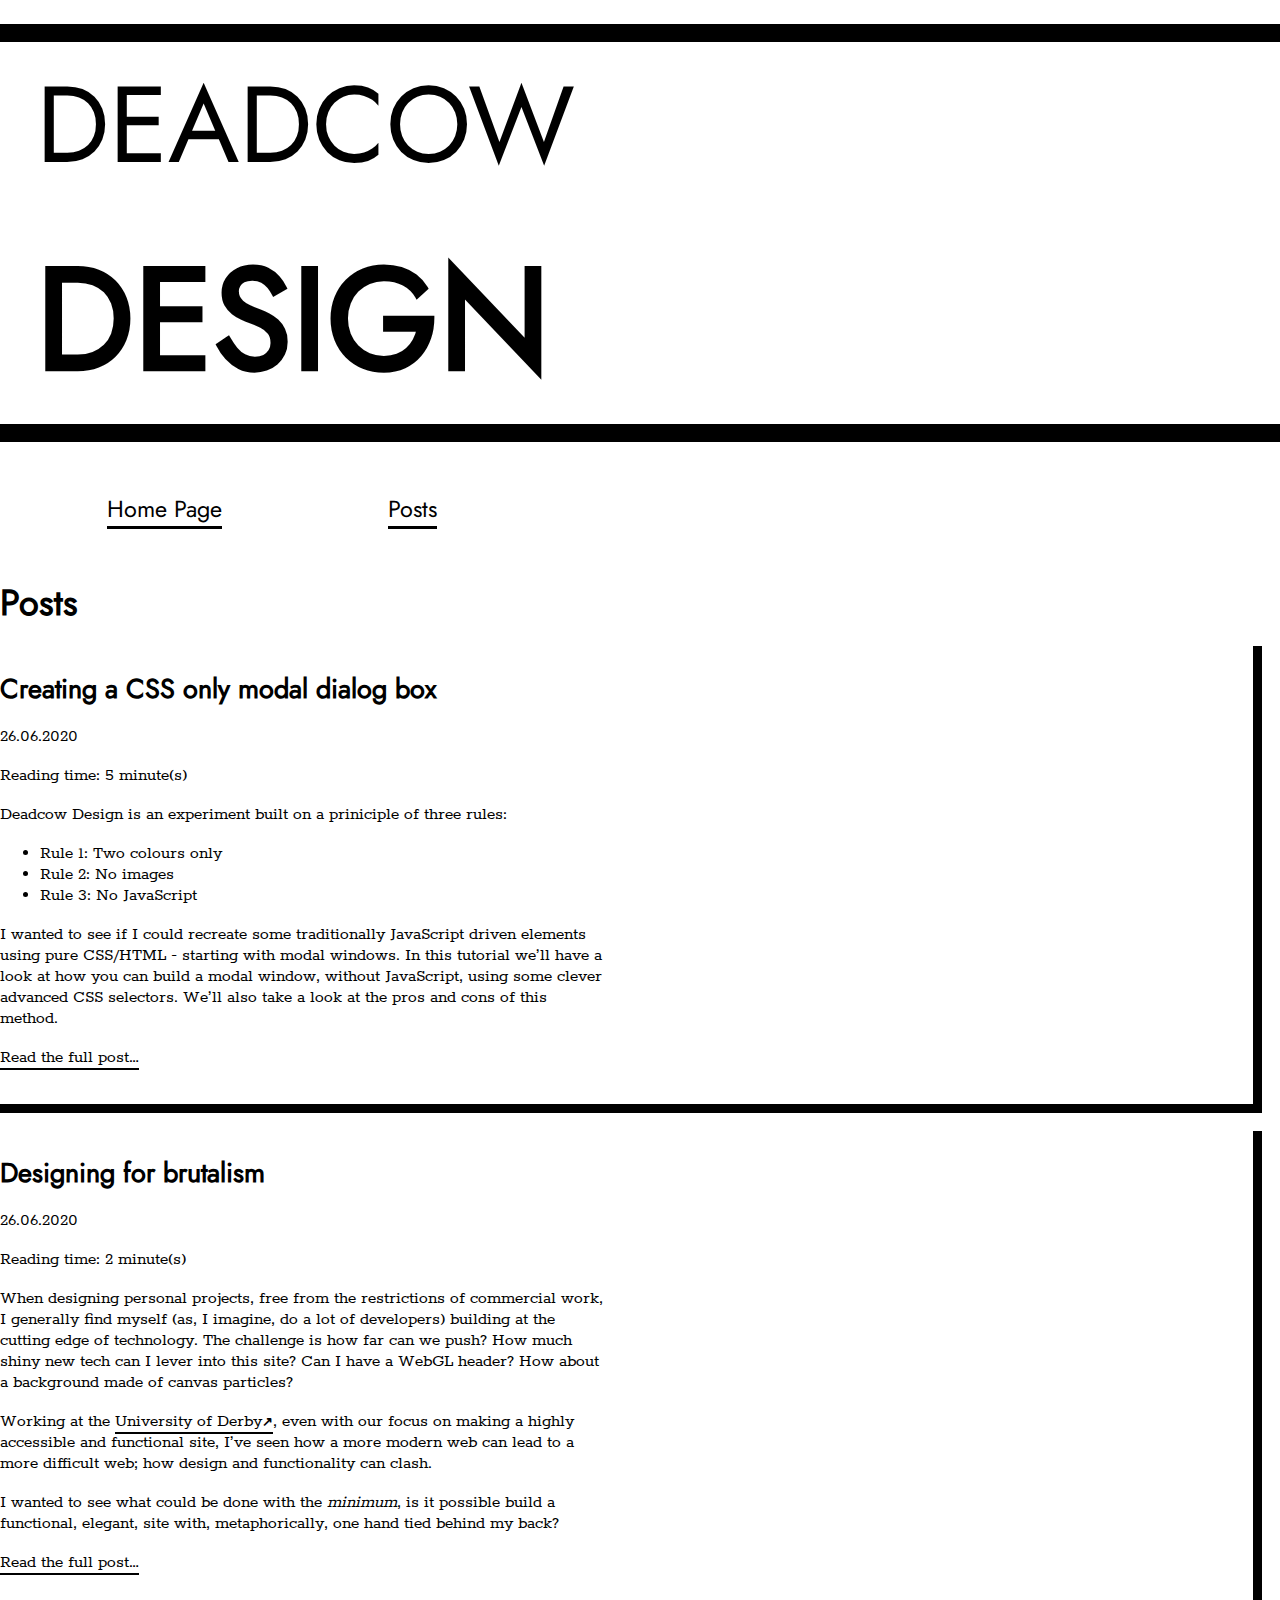
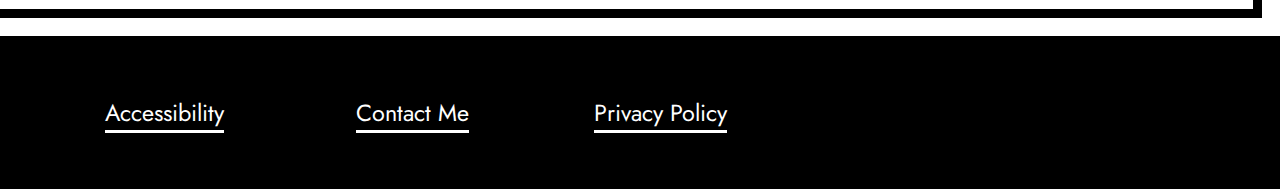
<file: posts/page/1/index.html>
<!DOCTYPE html><html><head><title>http://deadcowdesign.github.io/posts/</title><link rel="canonical" href="http://deadcowdesign.github.io/posts/"/><meta name="robots" content="noindex"><meta charset="utf-8" /><meta http-equiv="refresh" content="0; url=http://deadcowdesign.github.io/posts/" /></head></html>
</file>
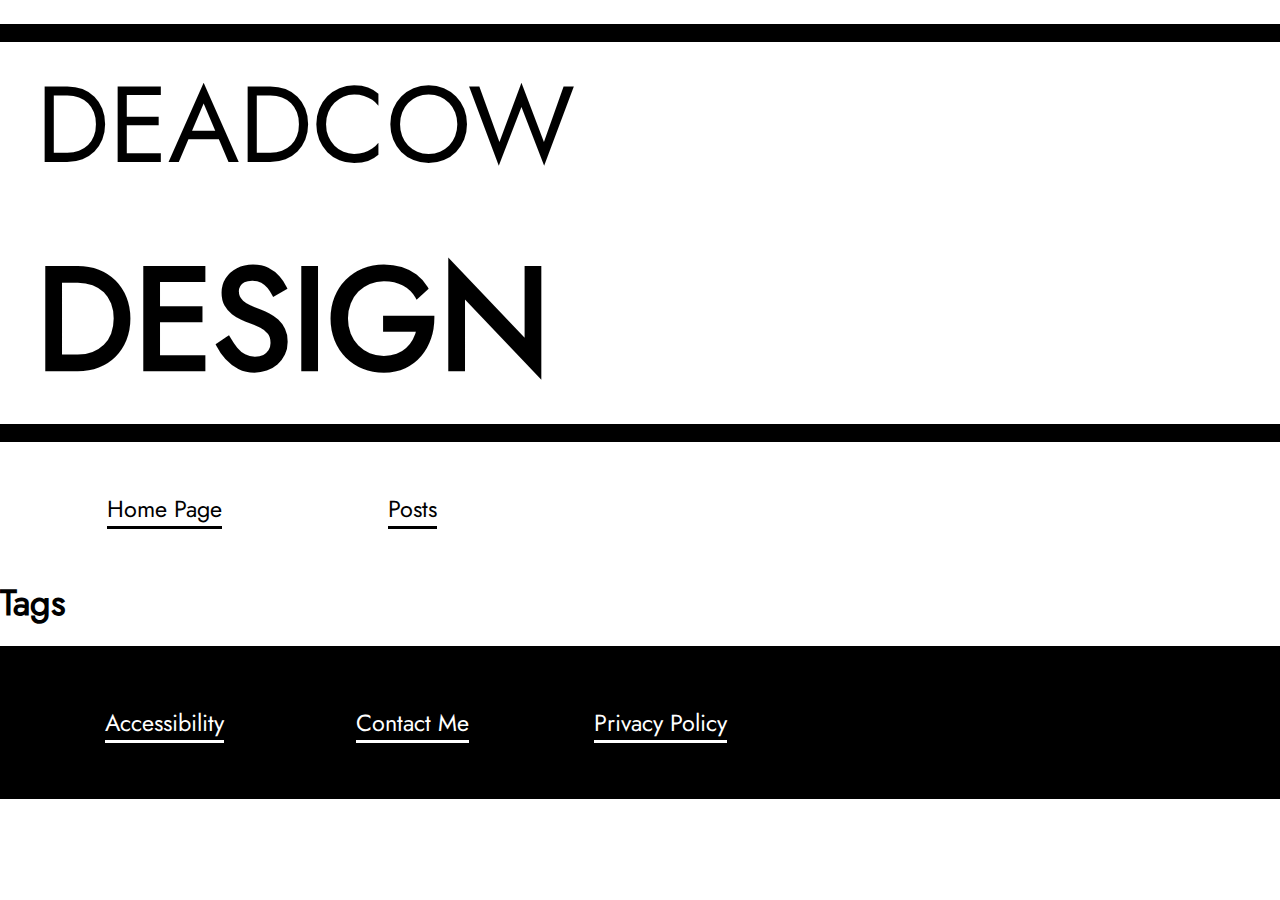
<file: tags/page/1/index.html>
<!DOCTYPE html><html><head><title>http://deadcowdesign.github.io/tags/</title><link rel="canonical" href="http://deadcowdesign.github.io/tags/"/><meta name="robots" content="noindex"><meta charset="utf-8" /><meta http-equiv="refresh" content="0; url=http://deadcowdesign.github.io/tags/" /></head></html>
</file>
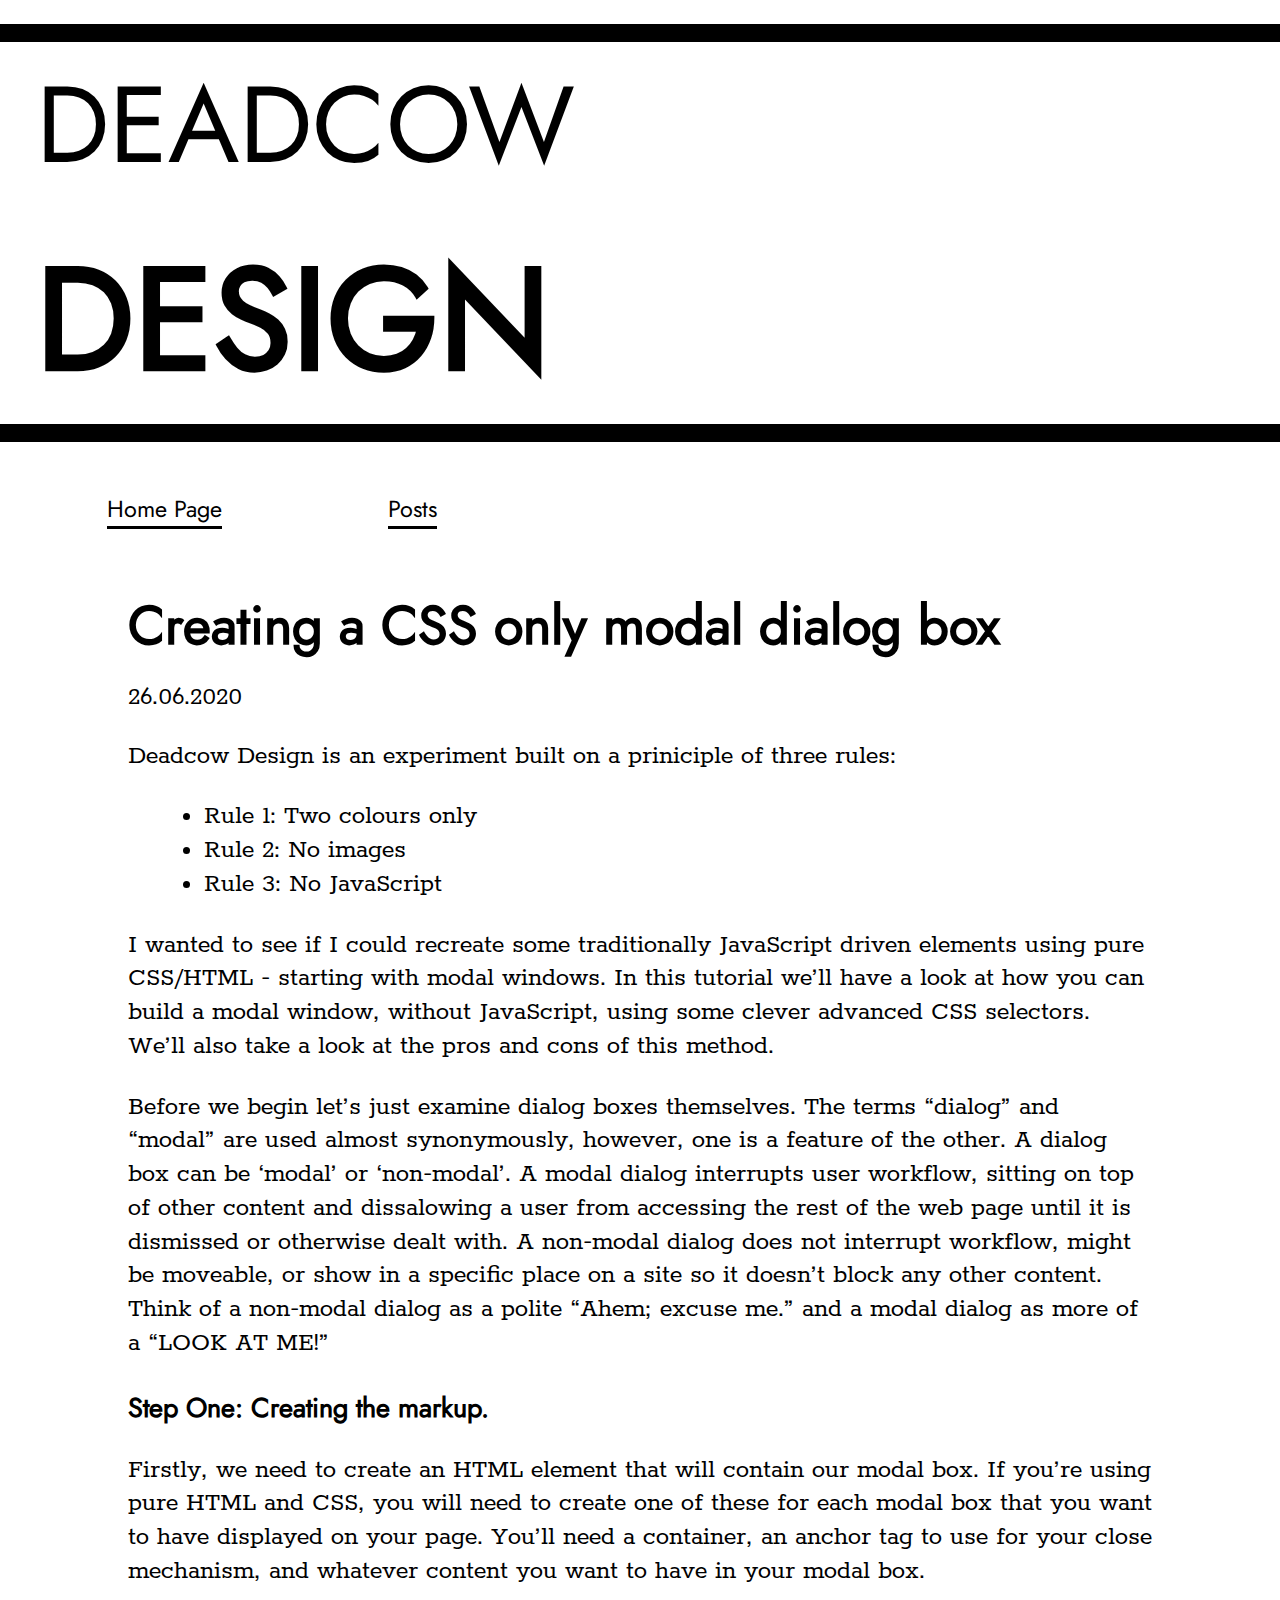
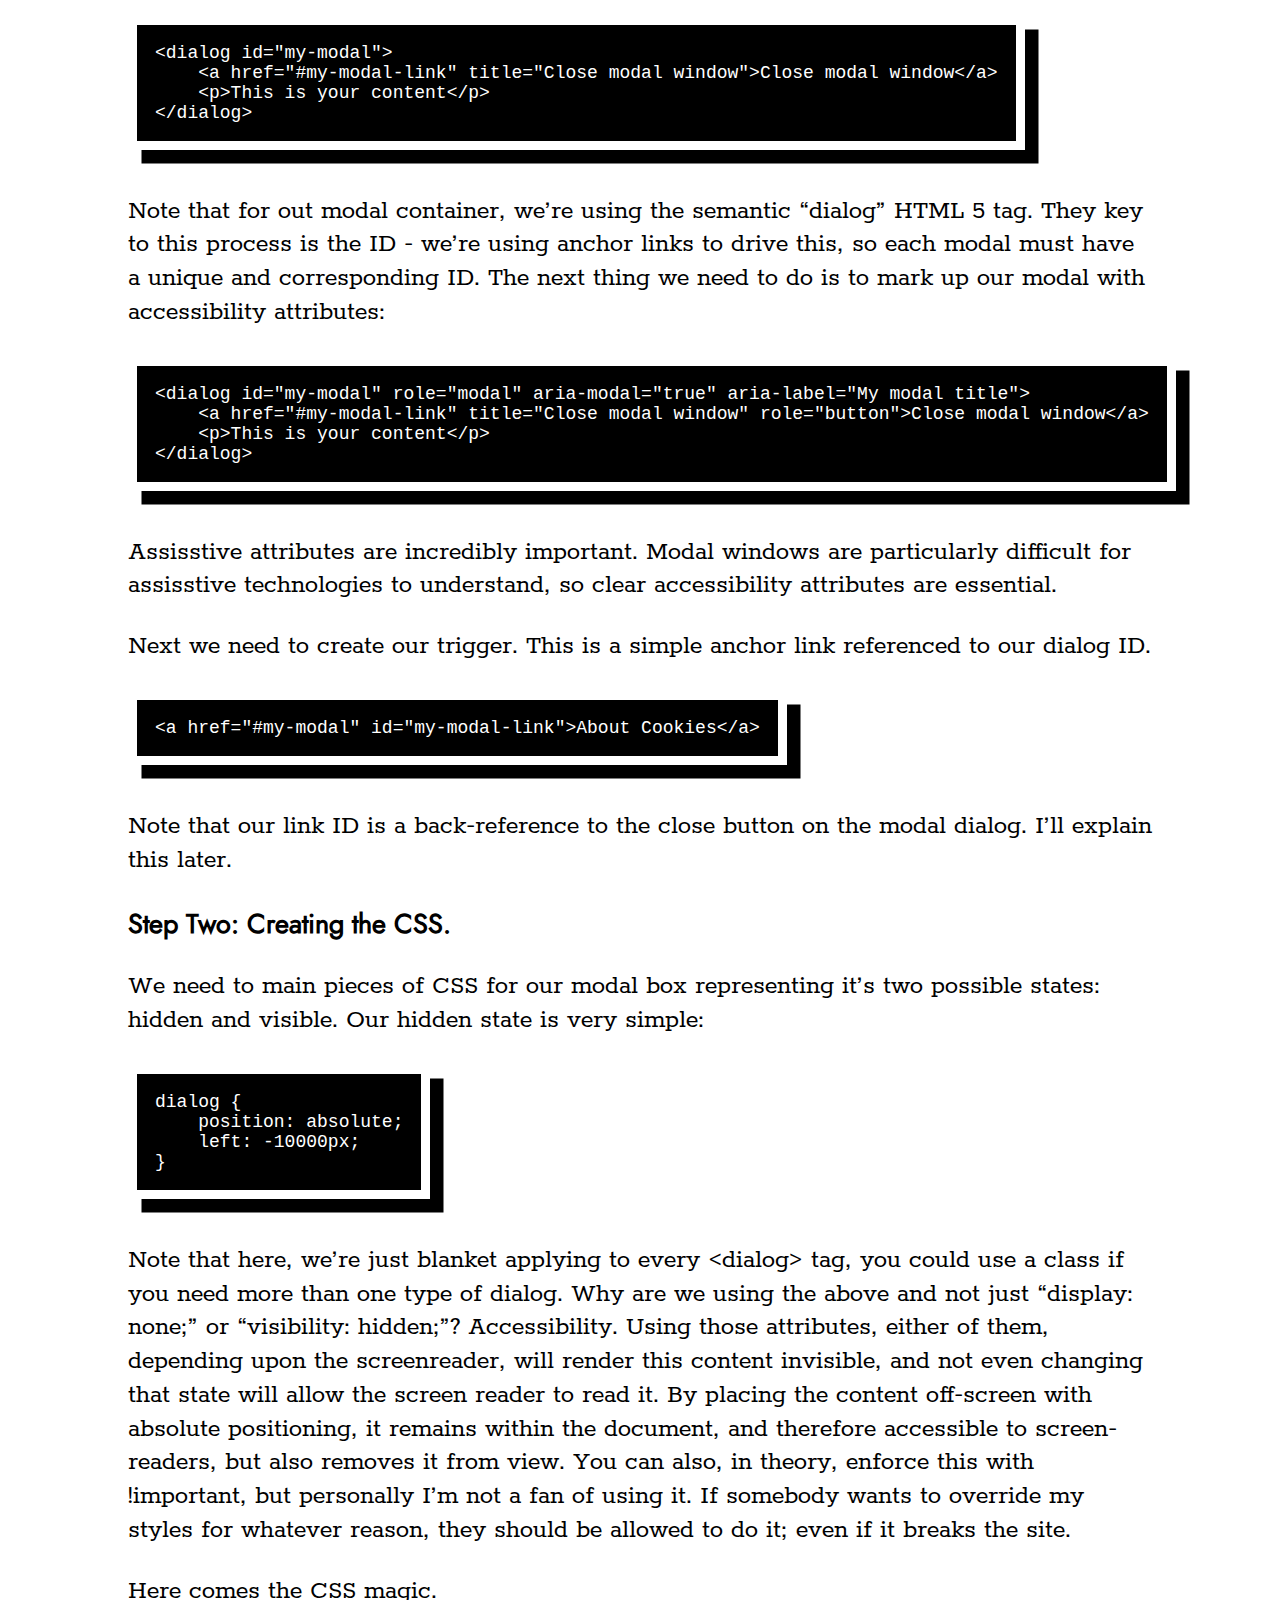
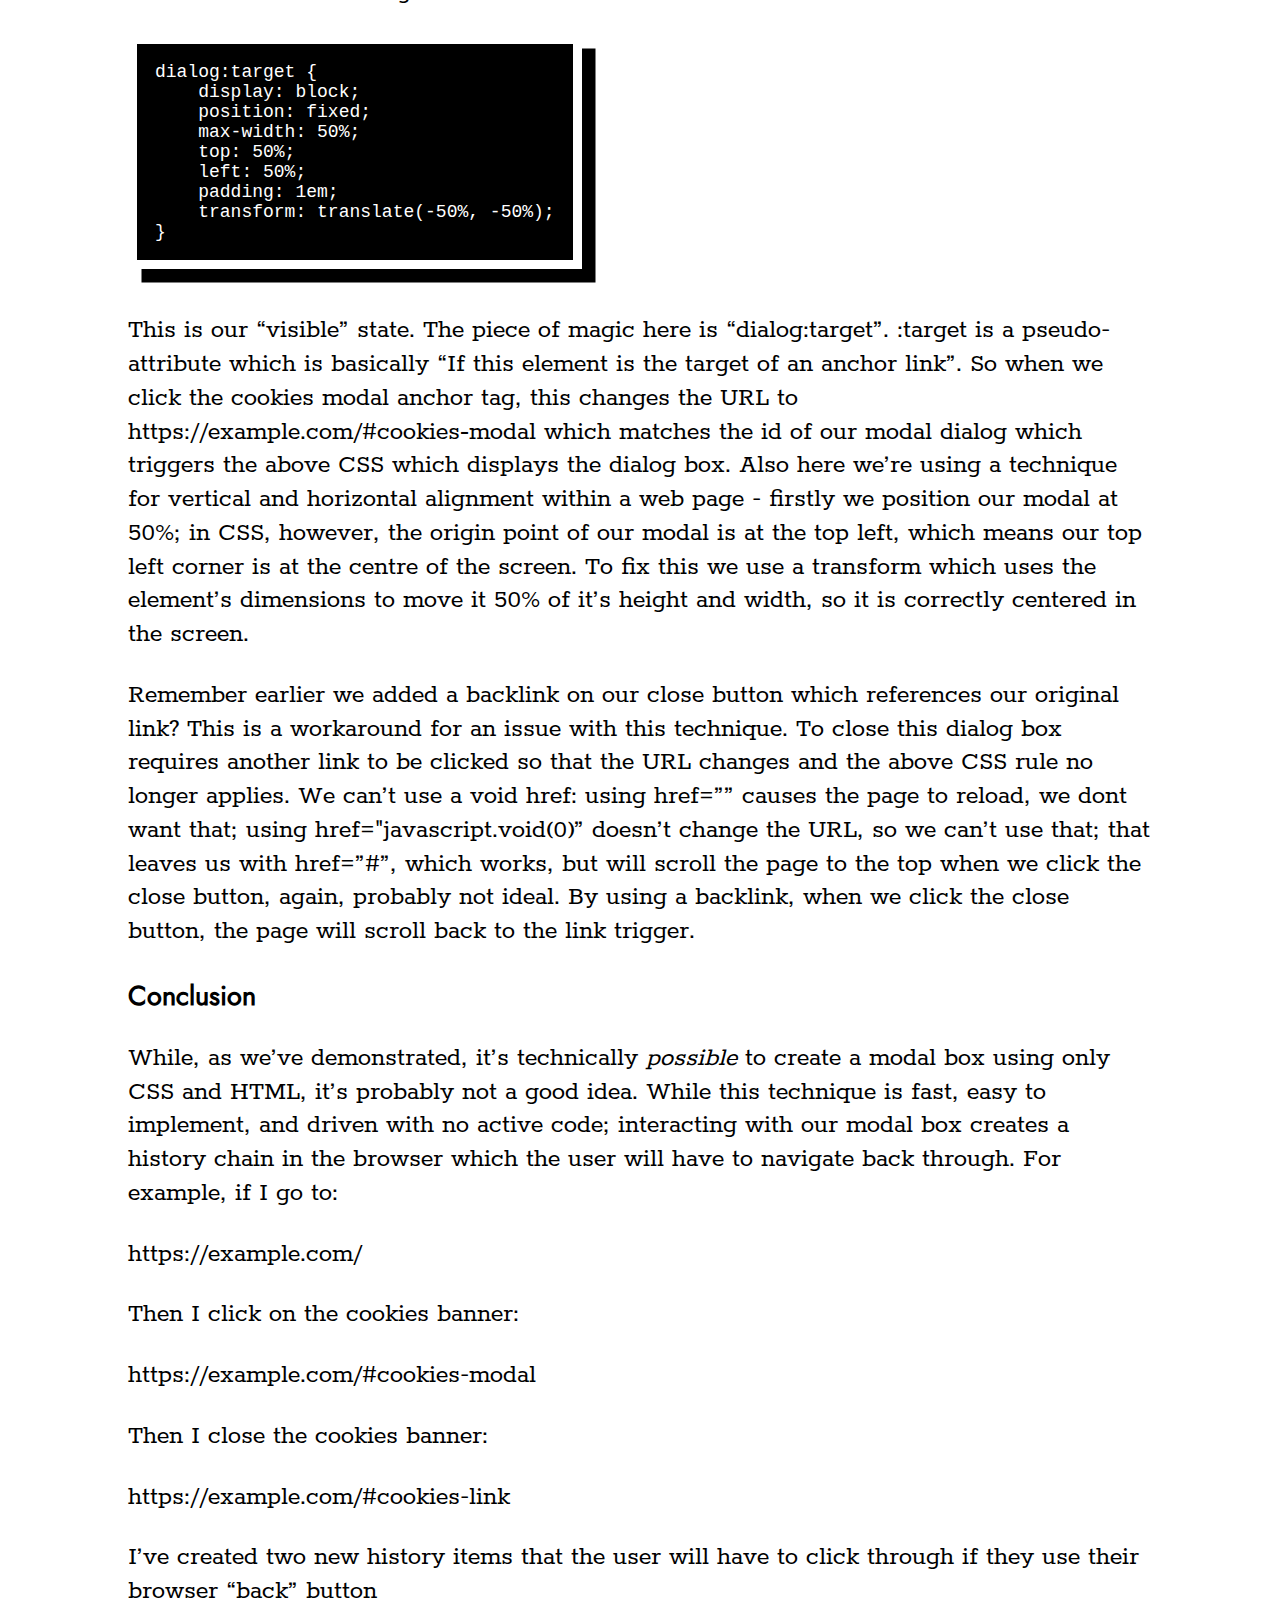
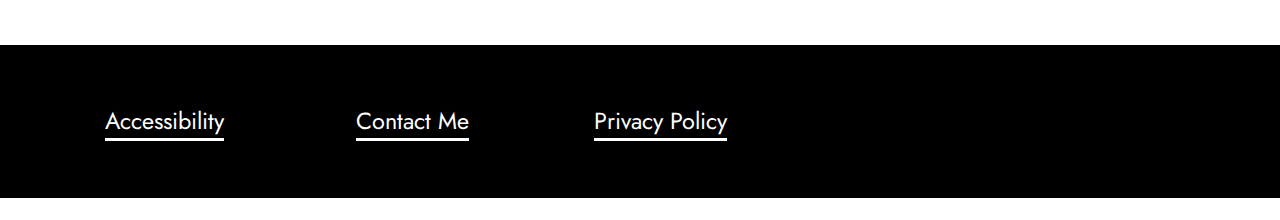
<file: posts/2020/june/css-only-modal/index.html>
<!DOCTYPE html>
<html lang="en"><meta charset="UTF-8">
<meta name="viewport" content="width=device-width, initial-scale=1.0">
<meta name="Description" content="A modern web design and development blog">
<title>Deadcow Design</title>
 <style>@font-face{font-family:jost;font-style:normal;font-weight:400;src:local(''),url(/fonts/jost-v3-latin-regular.woff2)format('woff2'),url(/fonts/jost-v3-latin-regular.woff)format('woff')}@font-face{font-family:rokkitt;font-style:normal;font-weight:400;src:local(''),url(/fonts/rokkitt-v19-latin-regular.woff2)format('woff2'),url(/fonts/rokkitt-v19-latin-regular.woff)format('woff')}:root{--light-color: white;--dark-color: black;--thin-box-shadow: 0.75em 0.75em 0 var(--dark-color);--heavy-box-shadow: 1em 1em 0 var(--dark-color);--thin-border-dark: 0.5em solid var(--dark-color);--heavy-border-dark: 1em solid var(--dark-color);--thin-border-light: 0.5em solid var(--light-color);--heavy-border-light: 1em solid var(--light-color);--heading-font: 'Jost', sans-serif;--content-font: "Rokkitt", serif;box-sizing:border-box;font-family:var(--content-font);font-size:18px;color:var(--dark-color);background-color:var(--light-color)}body{margin:0;padding:0;position:relative;height:100%}h1,h2,h3,h4,h5,h6{font-family:var(--heading-font);margin-bottom:1rem}time{margin-bottom:1rem}a{color:var(--dark-color);text-decoration:none;border-bottom:.15em solid var(--dark-color)}a:hover,a:active{font-weight:600}a[href^=http]:after{content:'\02197';font-size:.7em;font-weight:600;margin-bottom:.25em}code{background:var(--dark-color);color:var(--light-color);display:inline-block;padding:1em;border:var(--thin-border-light);box-shadow:var(--thin-box-shadow);margin-bottom:1rem}blockquote{border-left:var(--thin-border-dark);padding-left:1em;margin-left:1em}.visually-hidden{position:absolute;left:-10000px}header{font-size:1rem;margin-top:1rem}header h1{border-top:var(--thin-border-dark);border-bottom:var(--thin-border-dark);display:grid;grid-template-rows:1fr 1fr;line-height:1.2;padding:.5em;padding-left:1em;text-transform:uppercase}header h1 .title-small{font-size:3em;font-weight:400}header h1 .title-large{font-size:4em;font-weight:800}header nav{margin:1.5em 0}nav ul{display:grid;grid-template-columns:repeat(5,1fr)}nav li{display:block;padding:1em;font-family:var(--heading-font);font-size:1.3rem;color:var(--dark-color);text-align:center}#skip-link:focus{left:1em;top:1em}footer{background-color:var(--dark-color);padding:1em 0}footer nav li a{color:var(--light-color);border-bottom:.15em solid var(--light-color)}section.stories{display:grid;grid-template-columns:repeat(2,1fr);margin:0 1em 1em;font-size:1.2em}section p,section li{line-height:1.25;font-size:1.3rem}section ul{margin-left:2em}article.article{width:80%;margin:auto;margin-bottom:2em}article.article h1{font-size:3rem}article.article p,article.article li,article.article time{font-size:1.5rem}article.summary{margin-bottom:1em;margin-right:1em;padding:0 1em 1em 0;column-count:2;column-rule:.01em solid var(--dark-color);column-fill:auto;border-right:var(--thin-border-dark);border-bottom:var(--thin-border-dark)}</style> 
<body><header>
    <a href="#main" id="skip-link" role="button" class="visually-hidden">Skip to Content</a>
    <h1><span class="title-small">Deadcow</span><span class="title-large">Design</span></h1>
    <nav aria-label="Primary Navigation">
        <ul>
            <li><a href="/">Home Page</a></li>
            
            
			<li><a href="/posts/">Posts</a></li>
			
            
        </ul>
    </nav>
</header>
<section class="main" role="main" id="main">
    <article class="article">
        <h1>Creating a CSS only modal dialog box</h1>
        <time>26.06.2020</time>
        <p>Deadcow Design is an experiment built on a priniciple of three rules:</p>
<ul>
<li>Rule 1: Two colours only</li>
<li>Rule 2: No images</li>
<li>Rule 3: No JavaScript</li>
</ul>
<p>I wanted to see if I could recreate some traditionally JavaScript driven elements using pure CSS/HTML - starting with modal windows. In this tutorial we&rsquo;ll have a look at how you can build a modal window, without JavaScript, using some clever advanced CSS selectors. We&rsquo;ll also take a look at the pros and cons of this method.</p>
<p>Before we begin let&rsquo;s just examine dialog boxes themselves. The terms &ldquo;dialog&rdquo; and &ldquo;modal&rdquo; are used almost synonymously, however, one is a feature of the other. A dialog box can be &lsquo;modal&rsquo; or &lsquo;non-modal&rsquo;. A modal dialog interrupts user workflow, sitting on top of other content and dissalowing a user from accessing the rest of the web page until it is dismissed or otherwise dealt with. A non-modal dialog does not interrupt workflow, might be moveable, or show in a specific place on a site so it doesn&rsquo;t block any other content. Think of a non-modal dialog as a polite &ldquo;Ahem; excuse me.&rdquo; and a modal dialog as more of a &ldquo;LOOK AT ME!&rdquo;</p>
<h2 id="step-one-creating-the-markup">Step One: Creating the markup.</h2>
<p>Firstly, we need to create an HTML element that will contain our modal box. If you&rsquo;re using pure HTML and CSS, you will need to create one of these for each modal box that you want to have displayed on your page. You&rsquo;ll need a container, an anchor tag to use for your close mechanism, and whatever content you want to have in your modal box.</p>
<pre><code>&lt;dialog id=&quot;my-modal&quot;&gt;
    &lt;a href=&quot;#my-modal-link&quot; title=&quot;Close modal window&quot;&gt;Close modal window&lt;/a&gt;
    &lt;p&gt;This is your content&lt;/p&gt;
&lt;/dialog&gt;
</code></pre>
<p>Note that for out modal container, we&rsquo;re using the semantic &ldquo;dialog&rdquo; HTML 5 tag. They key to this process is the ID - we&rsquo;re using anchor links to drive this, so each modal must have a unique and corresponding ID. The next thing we need to do is to mark up our modal with accessibility attributes:</p>
<pre><code>&lt;dialog id=&quot;my-modal&quot; role=&quot;modal&quot; aria-modal=&quot;true&quot; aria-label=&quot;My modal title&quot;&gt;
    &lt;a href=&quot;#my-modal-link&quot; title=&quot;Close modal window&quot; role=&quot;button&quot;&gt;Close modal window&lt;/a&gt;
    &lt;p&gt;This is your content&lt;/p&gt;
&lt;/dialog&gt;
</code></pre>
<p>Assisstive attributes are incredibly important. Modal windows are particularly difficult for assisstive technologies to understand, so clear accessibility attributes are essential.</p>
<p>Next we need to create our trigger. This is a simple anchor link referenced to our dialog ID.</p>
<pre><code>&lt;a href=&quot;#my-modal&quot; id=&quot;my-modal-link&quot;&gt;About Cookies&lt;/a&gt;
</code></pre>
<p>Note that our link ID is a back-reference to the close button on the modal dialog. I&rsquo;ll explain this later.</p>
<h2 id="step-two-creating-the-css">Step Two: Creating the CSS.</h2>
<p>We need to main pieces of CSS for our modal box representing it&rsquo;s two possible states: hidden and visible. Our hidden state is very simple:</p>
<pre><code>dialog {
    position: absolute;
    left: -10000px;
}
</code></pre>
<p>Note that here, we&rsquo;re just blanket applying to every &lt;dialog&gt; tag, you could use a class if you need more than one type of dialog. Why are we using the above and not just &ldquo;display: none;&rdquo; or &ldquo;visibility: hidden;&rdquo;? Accessibility. Using those attributes, either of them, depending upon the screenreader, will render this content invisible, and not even changing that state will allow the screen reader to read it. By placing the content off-screen with absolute positioning, it remains within the document, and therefore accessible to screen-readers, but also removes it from view. You can also, in theory, enforce this with !important, but personally I&rsquo;m not a fan of using it. If somebody wants to override my styles for whatever reason, they should be allowed to do it; even if it breaks the site.</p>
<p>Here comes the CSS magic.</p>
<pre><code>dialog:target {
    display: block;
    position: fixed;
    max-width: 50%;
    top: 50%;
    left: 50%;
    padding: 1em;
    transform: translate(-50%, -50%);
}
</code></pre>
<p>This is our &ldquo;visible&rdquo; state. The piece of magic here is &ldquo;dialog:target&rdquo;. :target is a pseudo-attribute which is basically &ldquo;If this element is the target of an anchor link&rdquo;. So when we click the cookies modal anchor tag, this changes the URL to https://example.com/#cookies‑modal which matches the id of our modal dialog which triggers the above CSS which displays the dialog box. Also here we&rsquo;re using a technique for vertical and horizontal alignment within a web page - firstly we position our modal at 50%; in CSS, however, the origin point of our modal is at the top left, which means our top left corner is at the centre of the screen. To fix this we use a transform which uses the element&rsquo;s dimensions to move it 50% of it&rsquo;s height and width, so it is correctly centered in the screen.</p>
<p>Remember earlier we added a backlink on our close button which references our original link? This is a workaround for an issue with this technique. To close this dialog box requires another link to be clicked so that the URL changes and the above CSS rule no longer applies. We can&rsquo;t use a void href: using href=&rdquo;&rdquo; causes the page to reload, we dont want that; using href=&quot;javascript.void(0)&rdquo; doesn&rsquo;t change the URL, so we can&rsquo;t use that; that leaves us with href=&rdquo;#&rdquo;, which works, but will scroll the page to the top when we click the close button, again, probably not ideal. By using a backlink, when we click the close button, the page will scroll back to the link trigger.</p>
<h2 id="conclusion">Conclusion</h2>
<p>While, as we&rsquo;ve demonstrated, it&rsquo;s technically <em>possible</em> to create a modal box using only CSS and HTML, it&rsquo;s probably not a good idea. While this technique is fast, easy to implement, and driven with no active code; interacting with our modal box creates a history chain in the browser which the user will have to navigate back through. For example, if I go to:</p>
<p>https://example.com/</p>
<p>Then I click on the cookies banner:</p>
<p>https://example.com/#cookies-modal</p>
<p>Then I close the cookies banner:</p>
<p>https://example.com/#cookies-link</p>
<p>I&rsquo;ve created two new history items that the user will have to click through if they use their browser &ldquo;back&rdquo; button</p>
    </article>
</section>
    <footer>
        <nav aria-label="Secondary navigation">
            <ul>
                
                
                <li><a href="/accessibility/">Accessibility</a></li>
                
                <li><a href="/contact/">Contact Me</a></li>
                
                <li><a href="/privacy/">Privacy Policy</a></li>
                
                
            </ul>
        </nav>
    </footer></body>
</html>
</file>
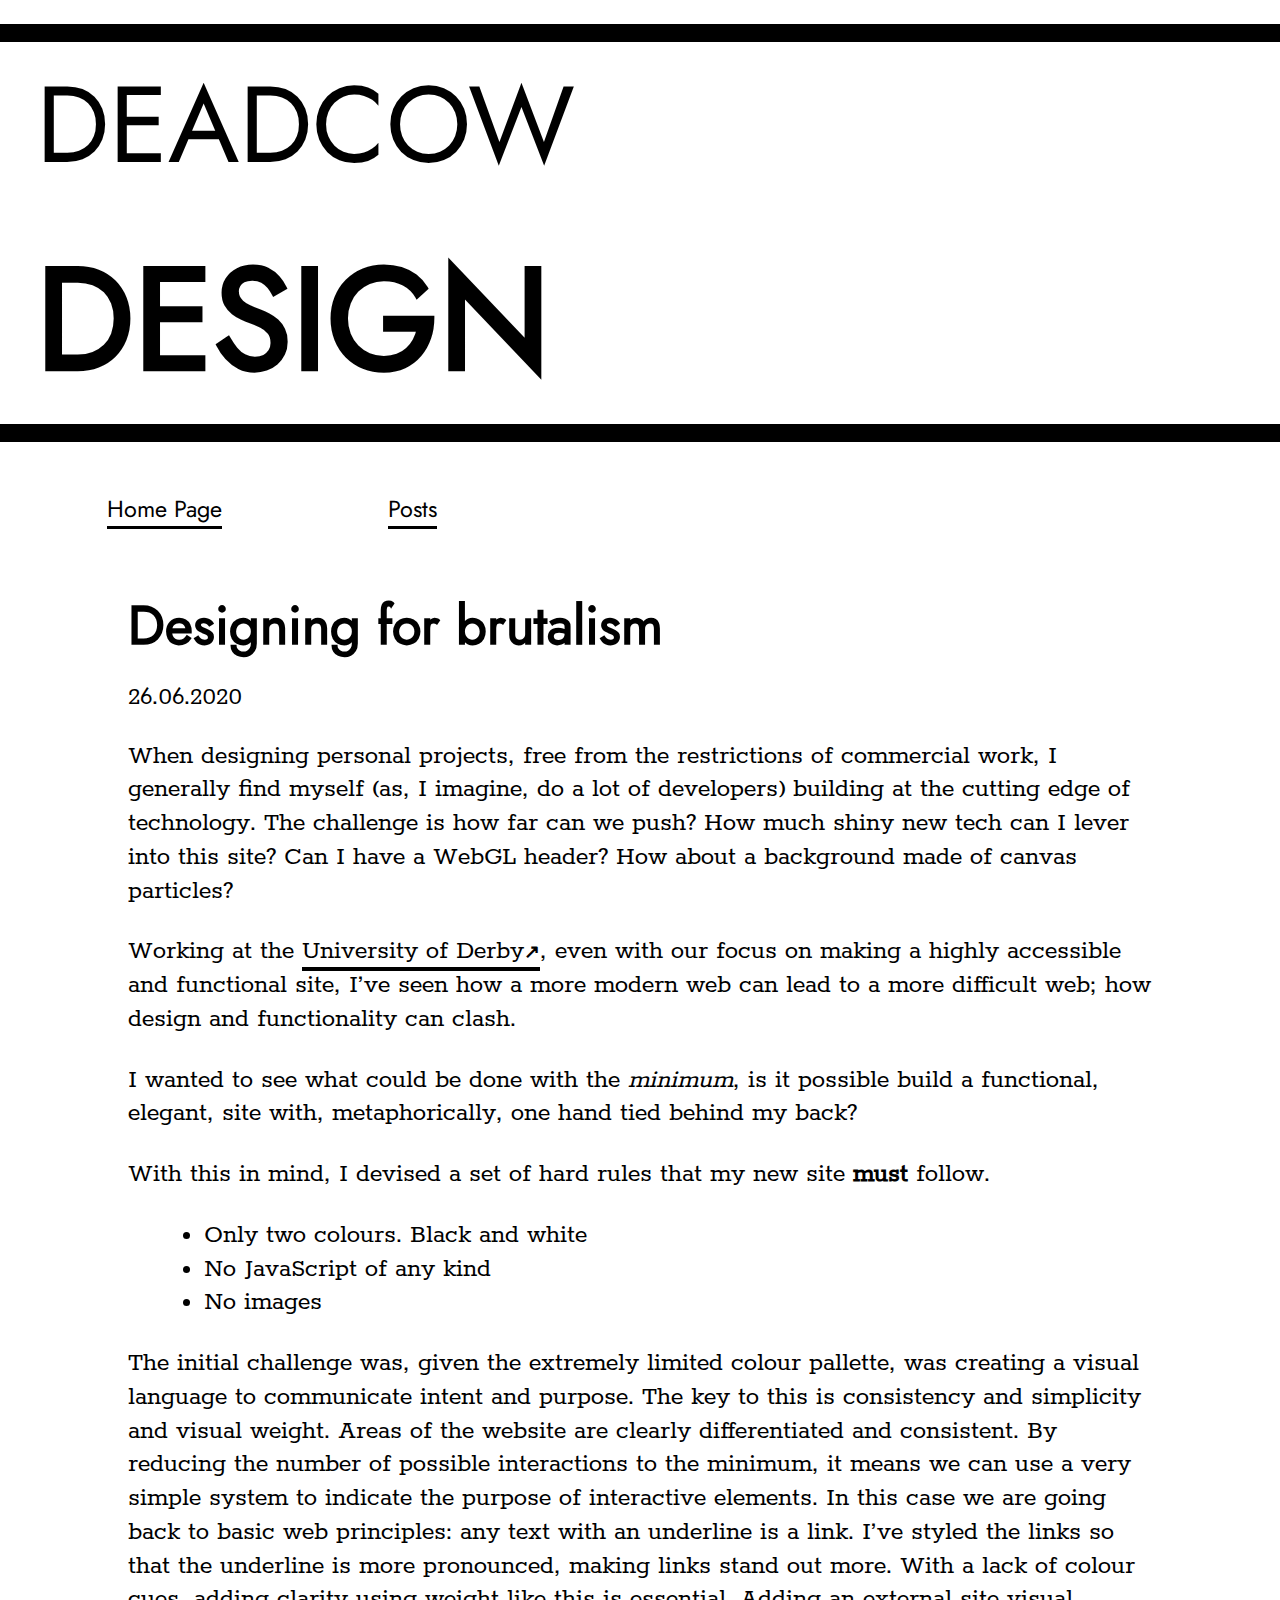
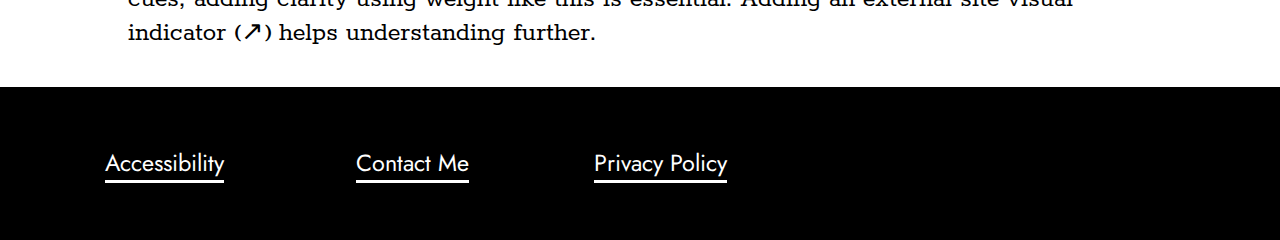
<file: posts/2020/june/design-with-contraints/index.html>
<!DOCTYPE html>
<html lang="en"><meta charset="UTF-8">
<meta name="viewport" content="width=device-width, initial-scale=1.0">
<meta name="Description" content="A modern web design and development blog">
<title>Deadcow Design</title>
 <style>@font-face{font-family:jost;font-style:normal;font-weight:400;src:local(''),url(/fonts/jost-v3-latin-regular.woff2)format('woff2'),url(/fonts/jost-v3-latin-regular.woff)format('woff')}@font-face{font-family:rokkitt;font-style:normal;font-weight:400;src:local(''),url(/fonts/rokkitt-v19-latin-regular.woff2)format('woff2'),url(/fonts/rokkitt-v19-latin-regular.woff)format('woff')}:root{--light-color: white;--dark-color: black;--thin-box-shadow: 0.75em 0.75em 0 var(--dark-color);--heavy-box-shadow: 1em 1em 0 var(--dark-color);--thin-border-dark: 0.5em solid var(--dark-color);--heavy-border-dark: 1em solid var(--dark-color);--thin-border-light: 0.5em solid var(--light-color);--heavy-border-light: 1em solid var(--light-color);--heading-font: 'Jost', sans-serif;--content-font: "Rokkitt", serif;box-sizing:border-box;font-family:var(--content-font);font-size:18px;color:var(--dark-color);background-color:var(--light-color)}body{margin:0;padding:0;position:relative;height:100%}h1,h2,h3,h4,h5,h6{font-family:var(--heading-font);margin-bottom:1rem}time{margin-bottom:1rem}a{color:var(--dark-color);text-decoration:none;border-bottom:.15em solid var(--dark-color)}a:hover,a:active{font-weight:600}a[href^=http]:after{content:'\02197';font-size:.7em;font-weight:600;margin-bottom:.25em}code{background:var(--dark-color);color:var(--light-color);display:inline-block;padding:1em;border:var(--thin-border-light);box-shadow:var(--thin-box-shadow);margin-bottom:1rem}blockquote{border-left:var(--thin-border-dark);padding-left:1em;margin-left:1em}.visually-hidden{position:absolute;left:-10000px}header{font-size:1rem;margin-top:1rem}header h1{border-top:var(--thin-border-dark);border-bottom:var(--thin-border-dark);display:grid;grid-template-rows:1fr 1fr;line-height:1.2;padding:.5em;padding-left:1em;text-transform:uppercase}header h1 .title-small{font-size:3em;font-weight:400}header h1 .title-large{font-size:4em;font-weight:800}header nav{margin:1.5em 0}nav ul{display:grid;grid-template-columns:repeat(5,1fr)}nav li{display:block;padding:1em;font-family:var(--heading-font);font-size:1.3rem;color:var(--dark-color);text-align:center}#skip-link:focus{left:1em;top:1em}footer{background-color:var(--dark-color);padding:1em 0}footer nav li a{color:var(--light-color);border-bottom:.15em solid var(--light-color)}section.stories{display:grid;grid-template-columns:repeat(2,1fr);margin:0 1em 1em;font-size:1.2em}section p,section li{line-height:1.25;font-size:1.3rem}section ul{margin-left:2em}article.article{width:80%;margin:auto;margin-bottom:2em}article.article h1{font-size:3rem}article.article p,article.article li,article.article time{font-size:1.5rem}article.summary{margin-bottom:1em;margin-right:1em;padding:0 1em 1em 0;column-count:2;column-rule:.01em solid var(--dark-color);column-fill:auto;border-right:var(--thin-border-dark);border-bottom:var(--thin-border-dark)}</style> 
<body><header>
    <a href="#main" id="skip-link" role="button" class="visually-hidden">Skip to Content</a>
    <h1><span class="title-small">Deadcow</span><span class="title-large">Design</span></h1>
    <nav aria-label="Primary Navigation">
        <ul>
            <li><a href="/">Home Page</a></li>
            
            
			<li><a href="/posts/">Posts</a></li>
			
            
        </ul>
    </nav>
</header>
<section class="main" role="main" id="main">
    <article class="article">
        <h1>Designing for brutalism</h1>
        <time>26.06.2020</time>
        <p>When designing personal projects, free from the restrictions of commercial work, I generally find myself (as, I imagine, do a lot of developers) building at the cutting edge of technology. The challenge is how far can we push? How much shiny new tech can I lever into this site? Can I have a WebGL header? How about a background made of canvas particles?</p>
<p>Working at the <a href="http://derby.ac.uk/">University of Derby</a>, even with our focus on making a highly accessible and functional site, I&rsquo;ve seen how a more modern web can lead to a more difficult web; how design and functionality can clash.</p>
<p>I wanted to see what could be done with the <em>minimum</em>, is it possible build a functional, elegant, site with, metaphorically, one hand tied behind my back?</p>
<p>With this in mind, I devised a set of hard rules that my new site <strong>must</strong> follow.</p>
<ul>
<li>Only two colours. Black and white</li>
<li>No JavaScript of any kind</li>
<li>No images</li>
</ul>
<p>The initial challenge was, given the extremely limited colour pallette, was creating a visual language to communicate intent and purpose. The key to this is consistency and simplicity and visual weight. Areas of the website are clearly differentiated and consistent. By reducing the number of possible interactions to the minimum, it means we can use a very simple system to indicate the purpose of interactive elements. In this case we are going back to basic web principles: any text with an underline is a link. I&rsquo;ve styled the links so that the underline is more pronounced, making links stand out more. With a lack of colour cues, adding clarity using weight like this is essential. Adding an external site visual indicator (↗) helps understanding further.</p>
    </article>
</section>
    <footer>
        <nav aria-label="Secondary navigation">
            <ul>
                
                
                <li><a href="/accessibility/">Accessibility</a></li>
                
                <li><a href="/contact/">Contact Me</a></li>
                
                <li><a href="/privacy/">Privacy Policy</a></li>
                
                
            </ul>
        </nav>
    </footer></body>
</html>
</file>
